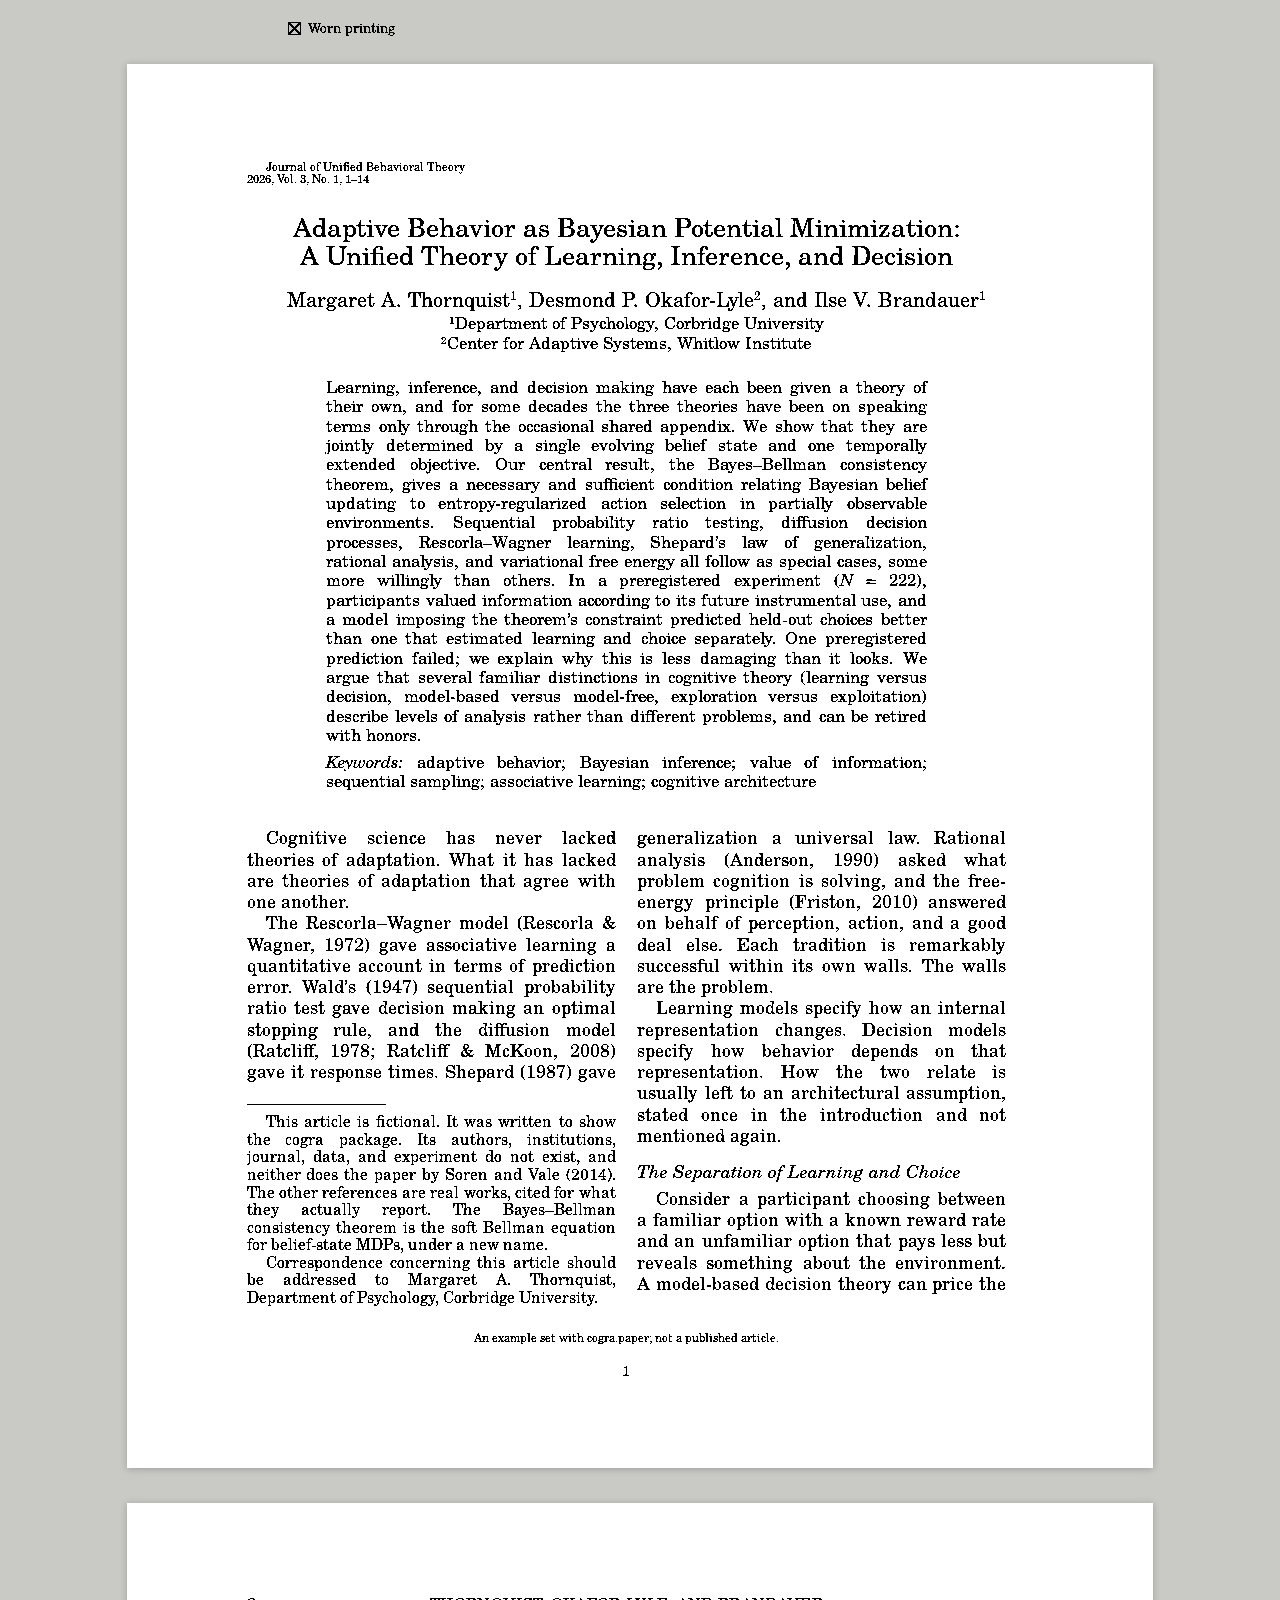
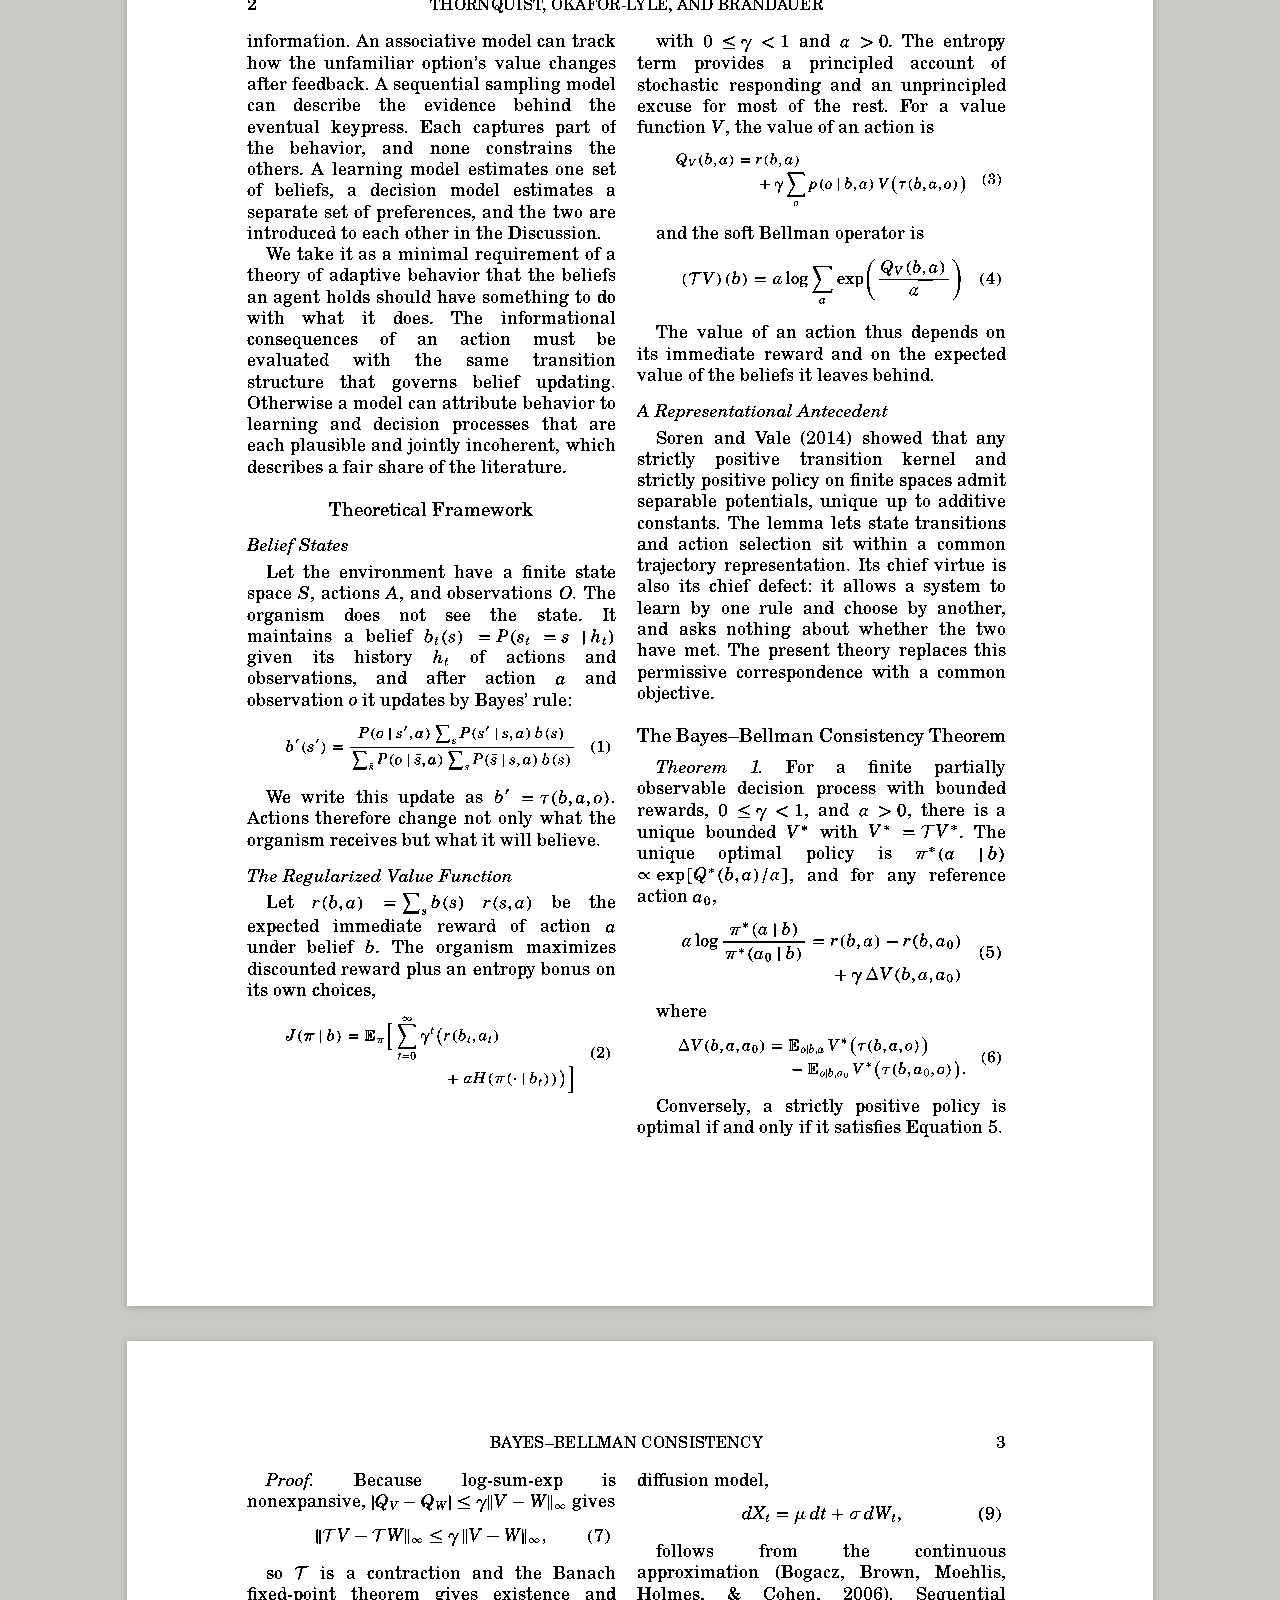
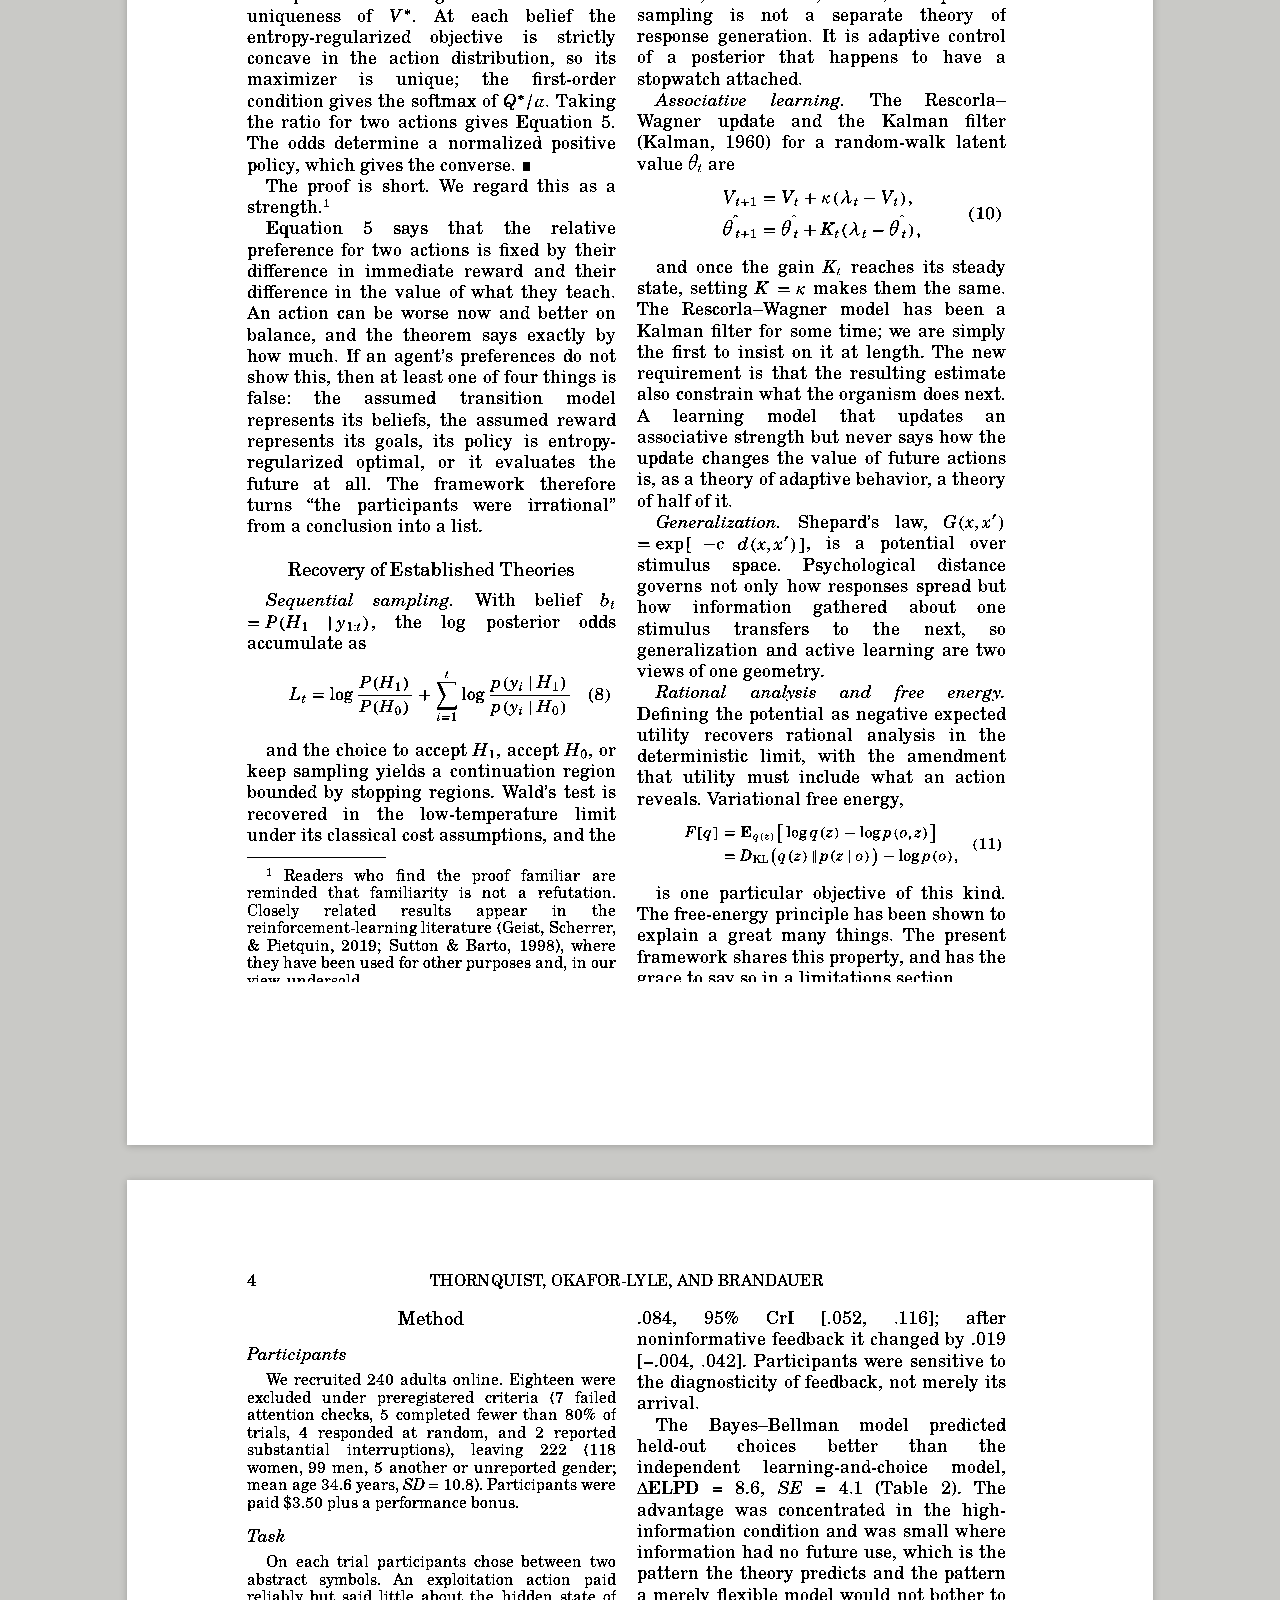
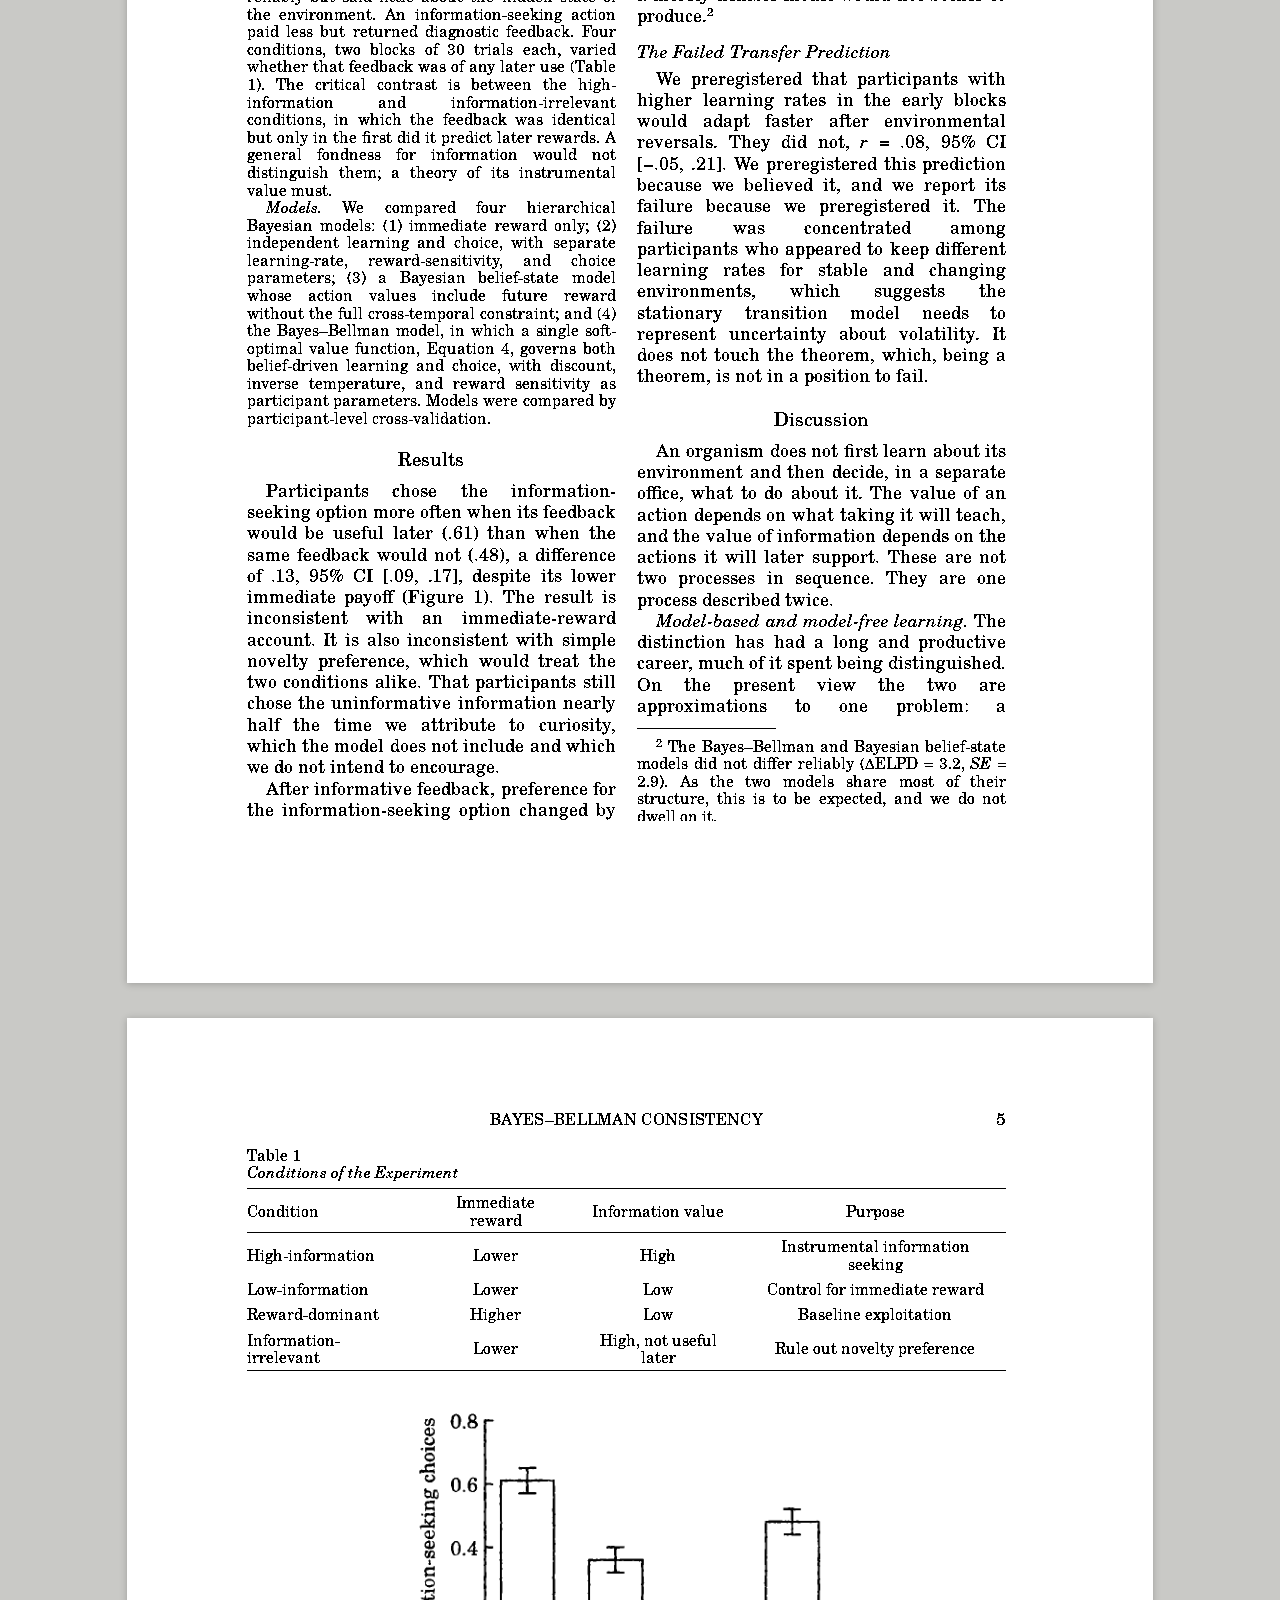
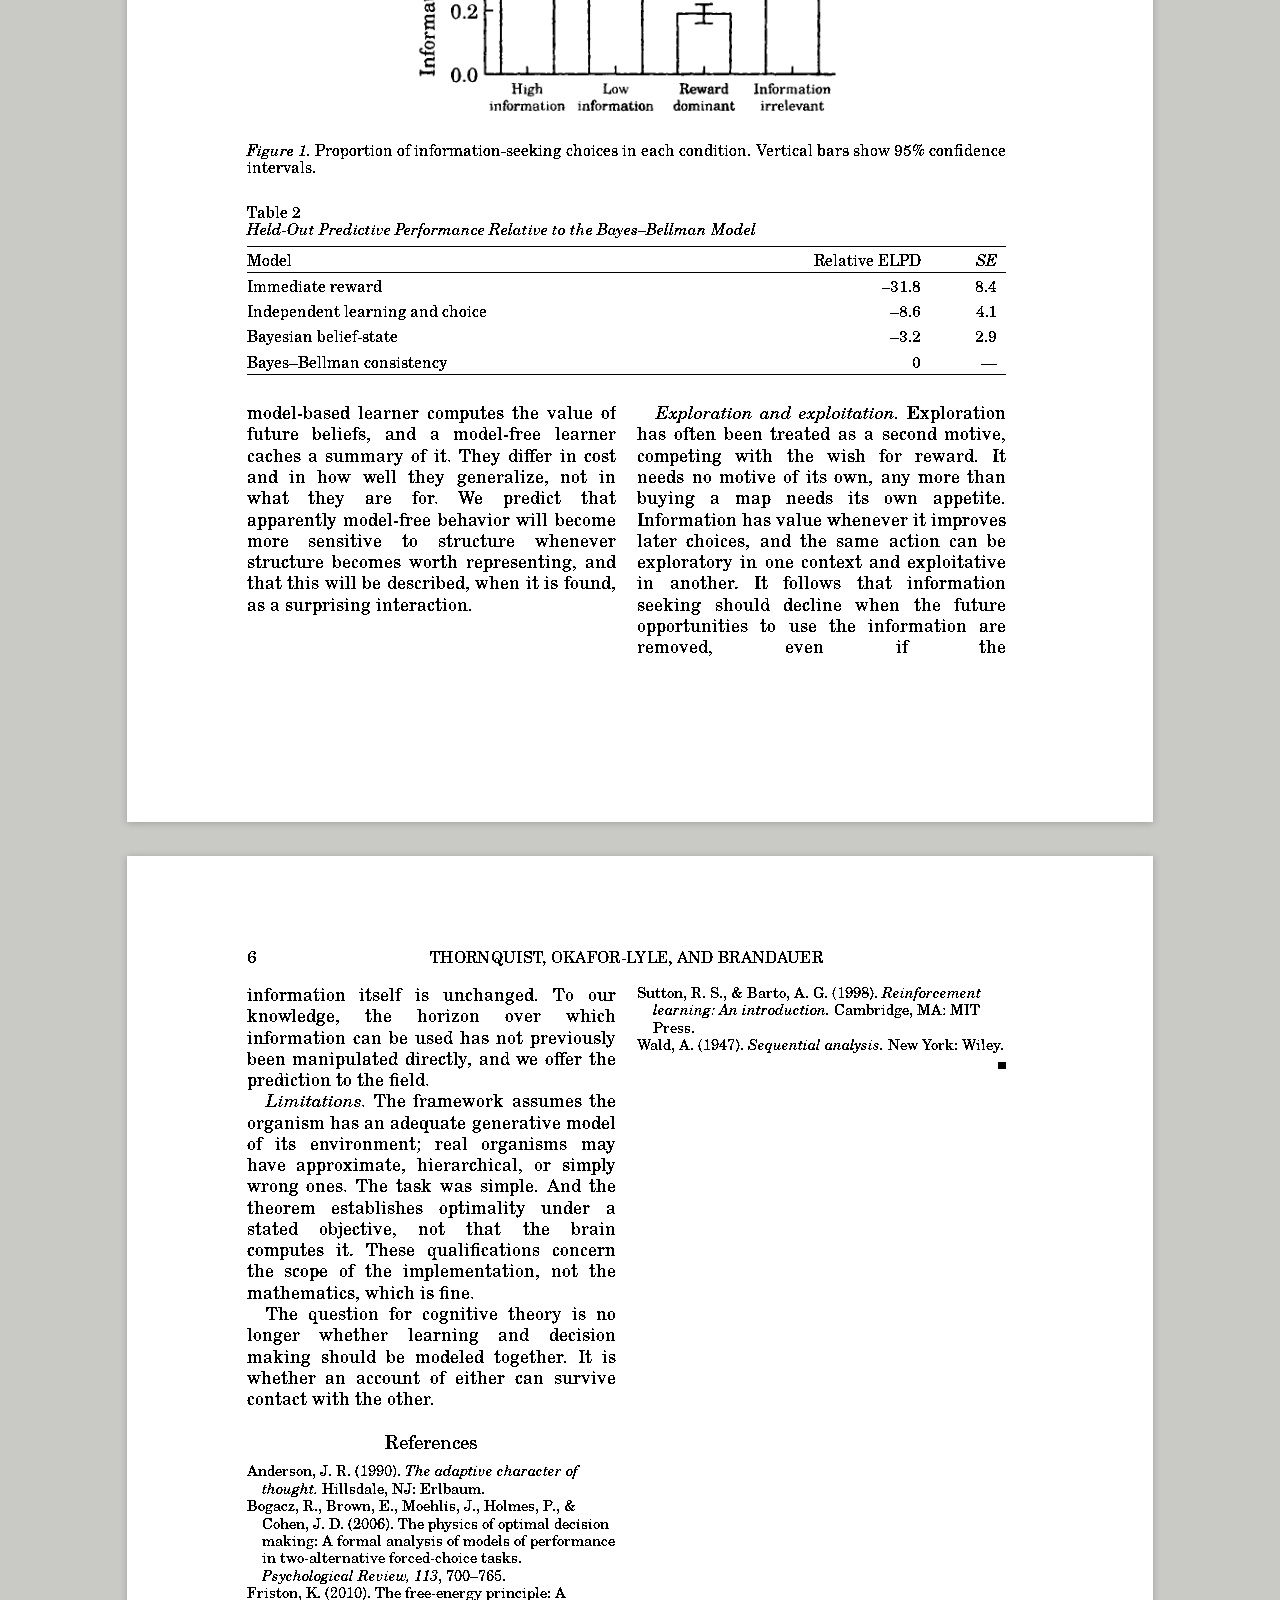
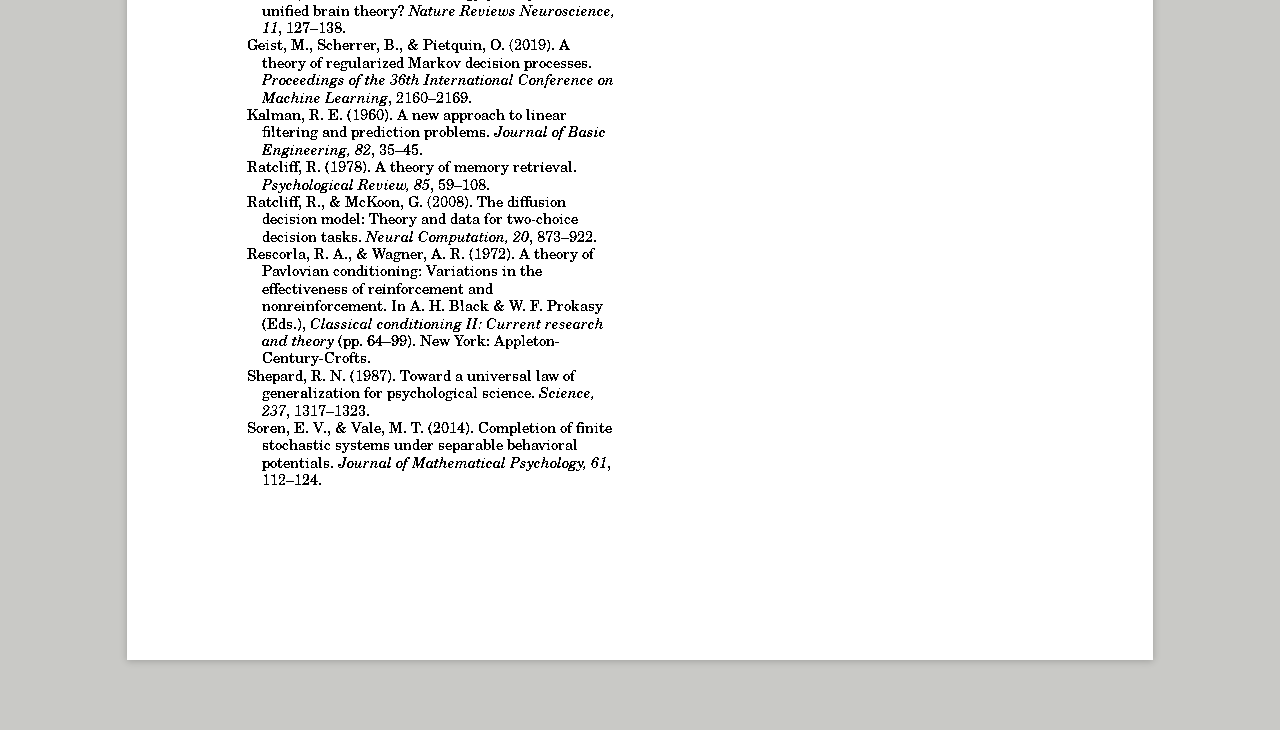
<file: examples/paper/bayes_bellman_site/index.html>
<!doctype html>
<html lang="en">
<head>
<meta charset="utf-8">
<meta name="viewport" content="width=device-width, initial-scale=1">
<title>Adaptive Behavior as Bayesian Potential Minimization: A Unified Theory of Learning, Inference, and Decision</title>
<link rel="stylesheet" href="apa1980.css">
<style>:root { } @page { size: 531pt 726pt; margin: 0; }</style>
<script>
window.MathJax = {
  loader: { load: ["input/tex", "output/svg"], paths: { "mathjax-schola": "./mathjax/mathjax-schola" } },
  tex: { inlineMath: [["\\(", "\\)"]], displayMath: [["\\[", "\\]"]], tags: "ams" },
  svg: { font: "mathjax-schola", fontCache: "none", displayOverflow: "scale" },
  startup: { typeset: false }
};
</script>
<script src="mathjax/startup.js"></script>
</head>
<body class="worn">
<svg width="0" height="0" style="position:absolute" aria-hidden="true" focusable="false">
  <filter id="cogra-letterpress" x="-1%" y="-1%" width="102%" height="102%" color-interpolation-filters="sRGB">
    <!-- 1. Wobble: edges are not machine-straight -->
    <feTurbulence type="fractalNoise" baseFrequency="0.9" numOctaves="2" seed="3" result="wobNoise"/>
    <feDisplacementMap id="mcWobble" in="SourceGraphic" in2="wobNoise" scale="1.3" xChannelSelector="R" yChannelSelector="G" result="wobbled"/>
    <!-- 2. Ink spread with a noisy threshold: fatter, ragged strokes -->
    <feGaussianBlur id="mcSpread" in="wobbled" stdDeviation="0.5" result="spread"/>
    <feTurbulence type="fractalNoise" baseFrequency="1.7" numOctaves="1" seed="8" result="edgeNoise"/>
    <feColorMatrix in="edgeNoise" type="matrix" values="0 0 0 0 0  0 0 0 0 0  0 0 0 0 0  1 0 0 0 0" result="edgeA"/>
    <feComposite id="mcRough" in="spread" in2="edgeA" operator="arithmetic" k1="0" k2="1" k3="-0.32" k4="0.12" result="noisy"/>
    <feComponentTransfer in="noisy" result="inked">
      <feFuncA type="linear" slope="5" intercept="-1.1"/>
    </feComponentTransfer>
    <!-- 3. Uneven, faded inking: broad patches plus fine mottle -->
    <feTurbulence type="fractalNoise" baseFrequency="0.011 0.02" numOctaves="2" seed="21" result="patch"/>
    <feTurbulence type="fractalNoise" baseFrequency="0.6" numOctaves="1" seed="5" result="mottle"/>
    <feComposite in="patch" in2="mottle" operator="arithmetic" k2="0.75" k3="0.35" result="dens"/>
    <feColorMatrix in="dens" type="matrix" values="0 0 0 0 0  0 0 0 0 0  0 0 0 0 0  1.6 0 0 0 -0.15" result="densA"/>
    <feComponentTransfer in="densA" result="density">
      <feFuncA id="mcFade" type="table" tableValues="0.45 0.75 0.92 1 1"/>
    </feComponentTransfer>
    <feComposite in="inked" in2="density" operator="in"/>
  </filter>
  <filter id="cogra-scan" x="-1%" y="-1%" width="102%" height="102%" color-interpolation-filters="sRGB">
    <!-- 1-bit scan: slight wobble, fill-in, letter-scale weight variation, hard threshold -->
    <feTurbulence type="fractalNoise" baseFrequency="0.9" numOctaves="2" seed="3" result="sWob"/>
    <feDisplacementMap id="mcScanWobble" in="SourceGraphic" in2="sWob" scale="0.8" xChannelSelector="R" yChannelSelector="G" result="sWobbled"/>
    <feGaussianBlur id="mcScanSpread" in="sWobbled" stdDeviation="0.45" result="sSpread"/>
    <feTurbulence type="fractalNoise" baseFrequency="0.09" numOctaves="1" seed="12" result="sWeight"/>
    <feColorMatrix in="sWeight" type="matrix" values="0 0 0 0 0  0 0 0 0 0  0 0 0 0 0  1 0 0 0 0" result="sWeightA"/>
    <feComposite id="mcScanWeight" in="sSpread" in2="sWeightA" operator="arithmetic" k2="1" k3="0.28" k4="-0.17" result="sShifted"/>
    <feComponentTransfer in="sShifted">
      <feFuncA type="discrete" tableValues="0 0 1 1 1 1"/>
    </feComponentTransfer>
  </filter>
</svg>

<div class="outside"><label><input type="checkbox" id="wornToggle" checked> Worn printing</label></div>
<div id="book" data-columns="2" data-start="1"
     data-rh-verso="Thornquist, Okafor-Lyle, and Brandauer" data-rh-recto="Bayes–Bellman consistency"></div>
<div id="source" lang="en">
<div class="front-src">
<p class="masthead">Journal of Unified Behavioral Theory<br>2026, Vol. 3, No. 1, 1–14</p>
<h1 class="title">Adaptive Behavior as Bayesian Potential Minimization: A Unified Theory of Learning, Inference, and Decision</h1>
<p class="authors">Margaret A. Thornquist<sup>1</sup>, Desmond P. Okafor-Lyle<sup>2</sup>, and Ilse V. Brandauer<sup>1</sup></p>
<p class="affil"><sup>1</sup>Department of Psychology, Corbridge University<br><sup>2</sup>Center for Adaptive Systems, Whitlow Institute</p>
<div class="abstract"><p>Learning, inference, and decision making have each been given a theory of
their own, and for some decades the three theories have been on speaking
terms only through the occasional shared appendix. We show that they are
jointly determined by a single evolving belief state and one temporally
extended objective. Our central result, the Bayes–Bellman consistency
theorem, gives a necessary and sufficient condition relating Bayesian
belief updating to entropy-regularized action selection in partially
observable environments. Sequential probability ratio testing, diffusion
decision processes, Rescorla–Wagner learning, Shepard&rsquo;s law of
generalization, rational analysis, and variational free energy all follow
as special cases, some more willingly than others. In a preregistered
experiment (<em>N</em> = 222), participants valued information according to its
future instrumental use, and a model imposing the theorem&rsquo;s constraint
predicted held-out choices better than one that estimated learning and
choice separately. One preregistered prediction failed; we explain why
this is less damaging than it looks. We argue that several familiar
distinctions in cognitive theory (learning versus decision, model-based
versus model-free, exploration versus exploitation) describe levels of
analysis rather than different problems, and can be retired with honors.</p><p class="kw"><i>Keywords:</i> adaptive behavior; Bayesian inference; value of information; sequential sampling; associative learning; cognitive architecture</p></div>
</div>
<div class="authornote-src"><p class="note">This article is fictional. It was written to show the cogra package. Its authors, institutions, journal, data, and experiment do not exist, and neither does the paper by Soren and Vale (2014). The other references are real works, cited for what they actually report. The Bayes–Bellman consistency theorem is the soft Bellman equation for belief-state MDPs, under a new name.</p><p class="note">Correspondence concerning this article should be addressed to Margaret A. Thornquist, Department of Psychology, Corbridge University.</p></div>
<div class="firstfoot-src">An example set with cogra.paper; not a published article.</div>
<div class="flowsrc">
<p>Cognitive science has never lacked theories of adaptation. What it has
lacked are theories of adaptation that agree with one another.</p>
<p>The Rescorla–Wagner model (Rescorla &amp; Wagner, 1972) gave associative
learning a quantitative account in terms of prediction error. Wald&rsquo;s (1947)
sequential probability ratio test gave decision making an optimal stopping
rule, and the diffusion model (Ratcliff, 1978; Ratcliff &amp; McKoon, 2008) gave
it response times. Shepard (1987) gave generalization a universal law.
Rational analysis (Anderson, 1990) asked what problem cognition is solving,
and the free-energy principle (Friston, 2010) answered on behalf of
perception, action, and a good deal else. Each tradition is remarkably
successful within its own walls. The walls are the problem.</p>
<p>Learning models specify how an internal representation changes. Decision
models specify how behavior depends on that representation. How the two
relate is usually left to an architectural assumption, stated once in the
introduction and not mentioned again.</p>
<h3 class="h2">The Separation of Learning and Choice</h3>
<p>Consider a participant choosing between a familiar option with a known
reward rate and an unfamiliar option that pays less but reveals something
about the environment. A model-based decision theory can price the
information. An associative model can track how the unfamiliar option&rsquo;s
value changes after feedback. A sequential sampling model can describe the
evidence behind the eventual keypress. Each captures part of the behavior,
and none constrains the others. A learning model estimates one set of
beliefs, a decision model estimates a separate set of preferences, and the
two are introduced to each other in the Discussion.</p>
<p>We take it as a minimal requirement of a theory of adaptive behavior that
the beliefs an agent holds should have something to do with what it does.
The informational consequences of an action must be evaluated with the
same transition structure that governs belief updating. Otherwise a model
can attribute behavior to learning and decision processes that are each
plausible and jointly incoherent, which describes a fair share of the
literature.</p>
<h2 class="h1">Theoretical Framework</h2>
<h3 class="h2">Belief States</h3>
<p>Let the environment have a finite state space \(S\), actions \(A\), and
observations \(O\). The organism does not see the state. It maintains a
belief \(b_t(s) = P(s_t = s \mid h_t)\) given its history \(h_t\) of actions
and observations, and after action \(a\) and observation \(o\) it updates by
Bayes&rsquo; rule:</p>
<p class="display nosplit">\[b'(s') = \frac{P(o \mid s', a) \sum_{s} P(s' \mid s, a)\, b(s)}{\sum_{\tilde s} P(o \mid \tilde s, a) \sum_{s} P(\tilde s \mid s, a)\, b(s)} \tag{1}\]</p>
<p>We write this update as \(b' = \tau(b, a, o)\). Actions therefore change not
only what the organism receives but what it will believe.</p>
<h3 class="h2">The Regularized Value Function</h3>
<p>Let \(r(b, a) = \sum_s b(s)\, r(s, a)\) be the expected immediate reward of
action \(a\) under belief \(b\). The organism maximizes discounted reward plus
an entropy bonus on its own choices,</p>
<p class="display nosplit">\[\begin{aligned} J(\pi \mid b) = \mathbb{E}_{\pi} \Big[ \sum_{t=0}^{\infty} \gamma^{t} \big( &amp; r(b_t, a_t) \\ &amp; + \alpha H(\pi(\cdot \mid b_t)) \big) \Big] \end{aligned} \tag{2}\]</p>
<p>with \(0 \le \gamma &lt; 1\) and \(\alpha &gt; 0\). The entropy term provides a
principled account of stochastic responding and an unprincipled excuse for
most of the rest. For a value function \(V\), the value of an action is</p>
<p class="display nosplit">\[\begin{aligned} Q_V(b, a) = {} &amp; r(b, a) \\ &amp; + \gamma \sum_{o} p(o \mid b, a)\, V\big(\tau(b, a, o)\big) \end{aligned} \tag{3}\]</p>
<p>and the soft Bellman operator is</p>
<p class="display nosplit">\[(\mathcal{T} V)(b) = \alpha \log \sum_{a} \exp\!\left( \frac{Q_V(b, a)}{\alpha} \right) \tag{4}\]</p>
<p>The value of an action thus depends on its immediate reward and on the
expected value of the beliefs it leaves behind.</p>
<h3 class="h2">A Representational Antecedent</h3>
<p>Soren and Vale (2014) showed that any strictly positive transition kernel
and strictly positive policy on finite spaces admit separable potentials,
unique up to additive constants. The lemma lets state transitions and
action selection sit within a common trajectory representation. Its chief
virtue is also its chief defect: it allows a system to learn by one rule
and choose by another, and asks nothing about whether the two have met.
The present theory replaces this permissive correspondence with a common
objective.</p>
<h2 class="h1">The Bayes–Bellman Consistency Theorem</h2>
<p><em>Theorem 1.</em> For a finite partially observable decision process with
bounded rewards, \(0 \le \gamma &lt; 1\), and \(\alpha &gt; 0\), there is a unique
bounded \(V^*\) with \(V^* = \mathcal{T} V^*\). The unique optimal policy is
\(\pi^*(a \mid b) \propto \exp[Q^*(b, a)/\alpha]\), and for any reference
action \(a_0\),</p>
<p class="display nosplit">\[\begin{aligned} \alpha \log \frac{\pi^*(a \mid b)}{\pi^*(a_0 \mid b)} = {} &amp; r(b, a) - r(b, a_0) \\ &amp; + \gamma\, \Delta V(b, a, a_0) \end{aligned} \tag{5}\]</p>
<p>where</p>
<p class="display nosplit">\[\begin{aligned} \Delta V(b, a, a_0) = {} &amp; \mathbb{E}_{o \mid b, a}\, V^*\big(\tau(b, a, o)\big) \\ &amp; - \mathbb{E}_{o \mid b, a_0}\, V^*\big(\tau(b, a_0, o)\big). \end{aligned} \tag{6}\]</p>
<p>Conversely, a strictly positive policy is optimal if and only if it
satisfies Equation 5.</p>
<p><em>Proof.</em> Because log-sum-exp is nonexpansive, \(|Q_V - Q_W| \le \gamma \lVert V - W \rVert_\infty\) gives</p>
<p class="display nosplit">\[\lVert \mathcal{T} V - \mathcal{T} W \rVert_\infty \le \gamma\, \lVert V - W \rVert_\infty , \tag{7}\]</p>
<p>so \(\mathcal{T}\) is a contraction and the Banach fixed-point theorem gives
existence and uniqueness of \(V^*\). At each belief the entropy-regularized
objective is strictly concave in the action distribution, so its maximizer
is unique; the first-order condition gives the softmax of \(Q^*/\alpha\).
Taking the ratio for two actions gives Equation 5. The odds determine a
normalized positive policy, which gives the converse. ∎</p>
<p>The proof is short. We regard this as a strength.<sup class="fn" data-n="1">1</sup></p>
<p>Equation 5 says that the relative preference for two actions is fixed by
their difference in immediate reward and their difference in the value of
what they teach. An action can be worse now and better on balance, and the
theorem says exactly by how much. If an agent&rsquo;s preferences do not show
this, then at least one of four things is false: the assumed transition
model represents its beliefs, the assumed reward represents its goals, its
policy is entropy-regularized optimal, or it evaluates the future at all.
The framework therefore turns &ldquo;the participants were irrational&rdquo; from a
conclusion into a list.</p>
<h2 class="h1">Recovery of Established Theories</h2>
<p><em>Sequential sampling.</em> With belief \(b_t = P(H_1 \mid y_{1:t})\), the log
posterior odds accumulate as</p>
<p class="display nosplit">\[L_t = \log \frac{P(H_1)}{P(H_0)} + \sum_{i=1}^{t} \log \frac{p(y_i \mid H_1)}{p(y_i \mid H_0)} \tag{8}\]</p>
<p>and the choice to accept \(H_1\), accept \(H_0\), or keep sampling yields a
continuation region bounded by stopping regions. Wald&rsquo;s test is recovered
in the low-temperature limit under its classical cost assumptions, and the
diffusion model,</p>
<p class="display nosplit">\[dX_t = \mu\, dt + \sigma\, dW_t , \tag{9}\]</p>
<p>follows from the continuous approximation (Bogacz, Brown, Moehlis, Holmes,
&amp; Cohen, 2006). Sequential sampling is not a separate theory of response
generation. It is adaptive control of a posterior that happens to have a
stopwatch attached.</p>
<p><em>Associative learning.</em> The Rescorla–Wagner update and the Kalman filter
(Kalman, 1960) for a random-walk latent value \(\theta_t\) are</p>
<p class="display nosplit">\[\begin{aligned} V_{t+1} &amp;= V_t + \kappa (\lambda_t - V_t), \\ \hat\theta_{t+1} &amp;= \hat\theta_t + K_t (\lambda_t - \hat\theta_t), \end{aligned} \tag{10}\]</p>
<p>and once the gain \(K_t\) reaches its steady state, setting \(K = \kappa\)
makes them the same. The Rescorla–Wagner model has been a Kalman filter for
some time; we are simply the first to insist on it at length. The new
requirement is that the resulting estimate also constrain what the
organism does next. A learning model that updates an associative strength
but never says how the update changes the value of future actions is, as a
theory of adaptive behavior, a theory of half of it.</p>
<p><em>Generalization.</em> Shepard&rsquo;s law, \(G(x, x') = \exp[-c\, d(x, x')]\), is a
potential over stimulus space. Psychological distance governs not only
how responses spread but how information gathered about one stimulus
transfers to the next, so generalization and active learning are two views
of one geometry.</p>
<p><em>Rational analysis and free energy.</em> Defining the potential as negative
expected utility recovers rational analysis in the deterministic limit,
with the amendment that utility must include what an action reveals.
Variational free energy,</p>
<p class="display nosplit">\[\begin{aligned} F[q] &amp;= \mathbb{E}_{q(z)}\big[\log q(z) - \log p(o, z)\big] \\ &amp;= D_{\mathrm{KL}}\big(q(z) \,\Vert\, p(z \mid o)\big) - \log p(o), \end{aligned} \tag{11}\]</p>
<p>is one particular objective of this kind. The free-energy principle has
been shown to explain a great many things. The present framework shares
this property, and has the grace to say so in a limitations section.</p>
<h2 class="h1">Method</h2>
<h3 class="h2">Participants</h3>
<p class="small">We recruited 240 adults online. Eighteen were excluded under preregistered
criteria (7 failed attention checks, 5 completed fewer than 80% of trials,
4 responded at random, and 2 reported substantial interruptions), leaving
222 (118 women, 99 men, 5 another or unreported gender; mean age 34.6
years, <em>SD</em> = 10.8). Participants were paid $3.50 plus a performance bonus.</p>
<h3 class="h2">Task</h3>
<p class="small">On each trial participants chose between two abstract symbols. An
exploitation action paid reliably but said little about the hidden state
of the environment. An information-seeking action paid less but returned
diagnostic feedback. Four conditions, two blocks of 30 trials each, varied
whether that feedback was of any later use (Table 1). The critical
contrast is between the high-information and information-irrelevant
conditions, in which the feedback was identical but only in the first did
it predict later rewards. A general fondness for information would not
distinguish them; a theory of its instrumental value must.</p>
<figure class="table" data-fig="t1"><figcaption><span class="lab">Table 1</span> <span class="tt">Conditions of the Experiment</span></figcaption><table>
<thead>
<tr>
<th>Condition</th>
<th>Immediate reward</th>
<th>Information value</th>
<th>Purpose</th>
</tr>
</thead>
<tbody>
<tr>
<td>High-information</td>
<td>Lower</td>
<td>High</td>
<td>Instrumental information seeking</td>
</tr>
<tr>
<td>Low-information</td>
<td>Lower</td>
<td>Low</td>
<td>Control for immediate reward</td>
</tr>
<tr>
<td>Reward-dominant</td>
<td>Higher</td>
<td>Low</td>
<td>Baseline exploitation</td>
</tr>
<tr>
<td>Information-irrelevant</td>
<td>Lower</td>
<td>High, not useful later</td>
<td>Rule out novelty preference</td>
</tr>
</tbody>
</table></figure>
<p class="small"><span class="runin">Models.</span> We compared four hierarchical Bayesian models: (1) immediate reward only;
(2) independent learning and choice, with separate learning-rate,
reward-sensitivity, and choice parameters; (3) a Bayesian belief-state
model whose action values include future reward without the full
cross-temporal constraint; and (4) the Bayes–Bellman model, in which a
single soft-optimal value function, Equation 4, governs both belief-driven
learning and choice, with discount, inverse temperature, and reward
sensitivity as participant parameters. Models were compared by
participant-level cross-validation.</p>
<h2 class="h1">Results</h2>
<p>Participants chose the information-seeking option more often when its
feedback would be useful later (.61) than when the same feedback would not
(.48), a difference of .13, 95% CI [.09, .17], despite its lower immediate
payoff (Figure 1). The result is inconsistent with an immediate-reward
account. It is also inconsistent with simple novelty preference, which
would treat the two conditions alike. That participants still chose the
uninformative information nearly half the time we attribute to curiosity,
which the model does not include and which we do not intend to encourage.</p>
<figure data-fig="1"><img class="fig-clean" src="figures/infoseek.png" style="width:230.4pt" alt="Figure 1"><img class="fig-scan" src="figures/infoseek-scan.png" style="width:230.4pt" alt="Figure 1"><figcaption><span class="lab">Figure 1.</span> Proportion of information-seeking choices in each condition. Vertical bars show 95% confidence intervals.</figcaption></figure>
<p>After informative feedback, preference for the information-seeking option
changed by .084, 95% CrI [.052, .116]; after noninformative feedback it
changed by .019 [−.004, .042]. Participants were sensitive to the
diagnosticity of feedback, not merely its arrival.</p>
<figure class="table" data-fig="t2"><figcaption><span class="lab">Table 2</span> <span class="tt">Held-Out Predictive Performance Relative to the Bayes–Bellman Model</span></figcaption><table>
<thead>
<tr>
<th>Model</th>
<th style="text-align: right;">Relative ELPD</th>
<th style="text-align: right;"><em>SE</em></th>
</tr>
</thead>
<tbody>
<tr>
<td>Immediate reward</td>
<td style="text-align: right;">−31.8</td>
<td style="text-align: right;">8.4</td>
</tr>
<tr>
<td>Independent learning and choice</td>
<td style="text-align: right;">−8.6</td>
<td style="text-align: right;">4.1</td>
</tr>
<tr>
<td>Bayesian belief-state</td>
<td style="text-align: right;">−3.2</td>
<td style="text-align: right;">2.9</td>
</tr>
<tr>
<td>Bayes–Bellman consistency</td>
<td style="text-align: right;">0</td>
<td style="text-align: right;">—</td>
</tr>
</tbody>
</table></figure>
<p>The Bayes–Bellman model predicted held-out choices better than the
independent learning-and-choice model, ΔELPD = 8.6, <em>SE</em> = 4.1 (Table 2).
The advantage was concentrated in the high-information condition and was
small where information had no future use, which is the pattern the
theory predicts and the pattern a merely flexible model would not bother
to produce.<sup class="fn" data-n="2">2</sup></p>
<h3 class="h2">The Failed Transfer Prediction</h3>
<p>We preregistered that participants with higher learning rates in the early
blocks would adapt faster after environmental reversals. They did not,
<em>r</em> = .08, 95% CI [−.05, .21]. We preregistered this prediction because we
believed it, and we report its failure because we preregistered it. The
failure was concentrated among participants who appeared to keep different
learning rates for stable and changing environments, which suggests the
stationary transition model needs to represent uncertainty about
volatility. It does not touch the theorem, which, being a theorem, is not
in a position to fail.</p>
<h2 class="h1">Discussion</h2>
<p>An organism does not first learn about its environment and then decide,
in a separate office, what to do about it. The value of an action depends
on what taking it will teach, and the value of information depends on the
actions it will later support. These are not two processes in sequence.
They are one process described twice.</p>
<p><em>Model-based and model-free learning.</em> The distinction has had a long and
productive career, much of it spent being distinguished. On the present
view the two are approximations to one problem: a model-based learner
computes the value of future beliefs, and a model-free learner caches a
summary of it. They differ in cost and in how well they generalize, not in
what they are for. We predict that apparently model-free behavior will
become more sensitive to structure whenever structure becomes worth
representing, and that this will be described, when it is found, as a
surprising interaction.</p>
<p><em>Exploration and exploitation.</em> Exploration has often been treated as a
second motive, competing with the wish for reward. It needs no motive of
its own, any more than buying a map needs its own appetite. Information
has value whenever it improves later choices, and the same action can be
exploratory in one context and exploitative in another. It follows that
information seeking should decline when the future opportunities to use
the information are removed, even if the information itself is unchanged.
To our knowledge, the horizon over which information can be used has not
previously been manipulated directly, and we offer the prediction to the
field.</p>
<p><em>Limitations.</em> The framework assumes the organism has an adequate
generative model of its environment; real organisms may have approximate,
hierarchical, or simply wrong ones. The task was simple. And the theorem
establishes optimality under a stated objective, not that the brain
computes it. These qualifications concern the scope of the implementation,
not the mathematics, which is fine.</p>
<p>The question for cognitive theory is no longer whether learning and
decision making should be modeled together. It is whether an account of
either can survive contact with the other.</p>
<h2 class="h1 refs-head">References</h2>
<p class="ref">Anderson, J. R. (1990). <em>The adaptive character of thought.</em> Hillsdale, NJ: Erlbaum.</p>
<p class="ref">Bogacz, R., Brown, E., Moehlis, J., Holmes, P., &amp; Cohen, J. D. (2006). The physics of optimal decision making: A formal analysis of models of performance in two-alternative forced-choice tasks. <em>Psychological Review, 113</em>, 700–765.</p>
<p class="ref">Friston, K. (2010). The free-energy principle: A unified brain theory? <em>Nature Reviews Neuroscience, 11</em>, 127–138.</p>
<p class="ref">Geist, M., Scherrer, B., &amp; Pietquin, O. (2019). A theory of regularized Markov decision processes. <em>Proceedings of the 36th International Conference on Machine Learning</em>, 2160–2169.</p>
<p class="ref">Kalman, R. E. (1960). A new approach to linear filtering and prediction problems. <em>Journal of Basic Engineering, 82</em>, 35–45.</p>
<p class="ref">Ratcliff, R. (1978). A theory of memory retrieval. <em>Psychological Review, 85</em>, 59–108.</p>
<p class="ref">Ratcliff, R., &amp; McKoon, G. (2008). The diffusion decision model: Theory and data for two-choice decision tasks. <em>Neural Computation, 20</em>, 873–922.</p>
<p class="ref">Rescorla, R. A., &amp; Wagner, A. R. (1972). A theory of Pavlovian conditioning: Variations in the effectiveness of reinforcement and nonreinforcement. In A. H. Black &amp; W. F. Prokasy (Eds.), <em>Classical conditioning II: Current research and theory</em> (pp. 64–99). New York: Appleton-Century-Crofts.</p>
<p class="ref">Shepard, R. N. (1987). Toward a universal law of generalization for psychological science. <em>Science, 237</em>, 1317–1323.</p>
<p class="ref">Soren, E. V., &amp; Vale, M. T. (2014). Completion of finite stochastic systems under separable behavioral potentials. <em>Journal of Mathematical Psychology, 61</em>, 112–124.</p>
<p class="ref">Sutton, R. S., &amp; Barto, A. G. (1998). <em>Reinforcement learning: An introduction.</em> Cambridge, MA: MIT Press.</p>
<p class="ref">Wald, A. (1947). <em>Sequential analysis.</em> New York: Wiley.</p>
<p class="endmark">&#9632;</p>
</div>
<div class="notes-src"><p class="note" data-n="1"><span class="n">1</span> Readers who find the proof familiar are reminded that familiarity is not a refutation. Closely related results appear in the reinforcement-learning literature (Geist, Scherrer, &amp; Pietquin, 2019; Sutton &amp; Barto, 1998), where they have been used for other purposes and, in our view, undersold.</p><p class="note" data-n="2"><span class="n">2</span> The Bayes–Bellman and Bayesian belief-state models did not differ reliably (ΔELPD = 3.2, <em>SE</em> = 2.9). As the two models share most of their structure, this is to be expected, and we do not dwell on it.</p></div>
</div>
<script src="paginate.js"></script>
<script>document.getElementById('wornToggle').addEventListener('change',function(e){document.body.classList.toggle('worn',e.target.checked);});</script>
</body>
</html>
</file>
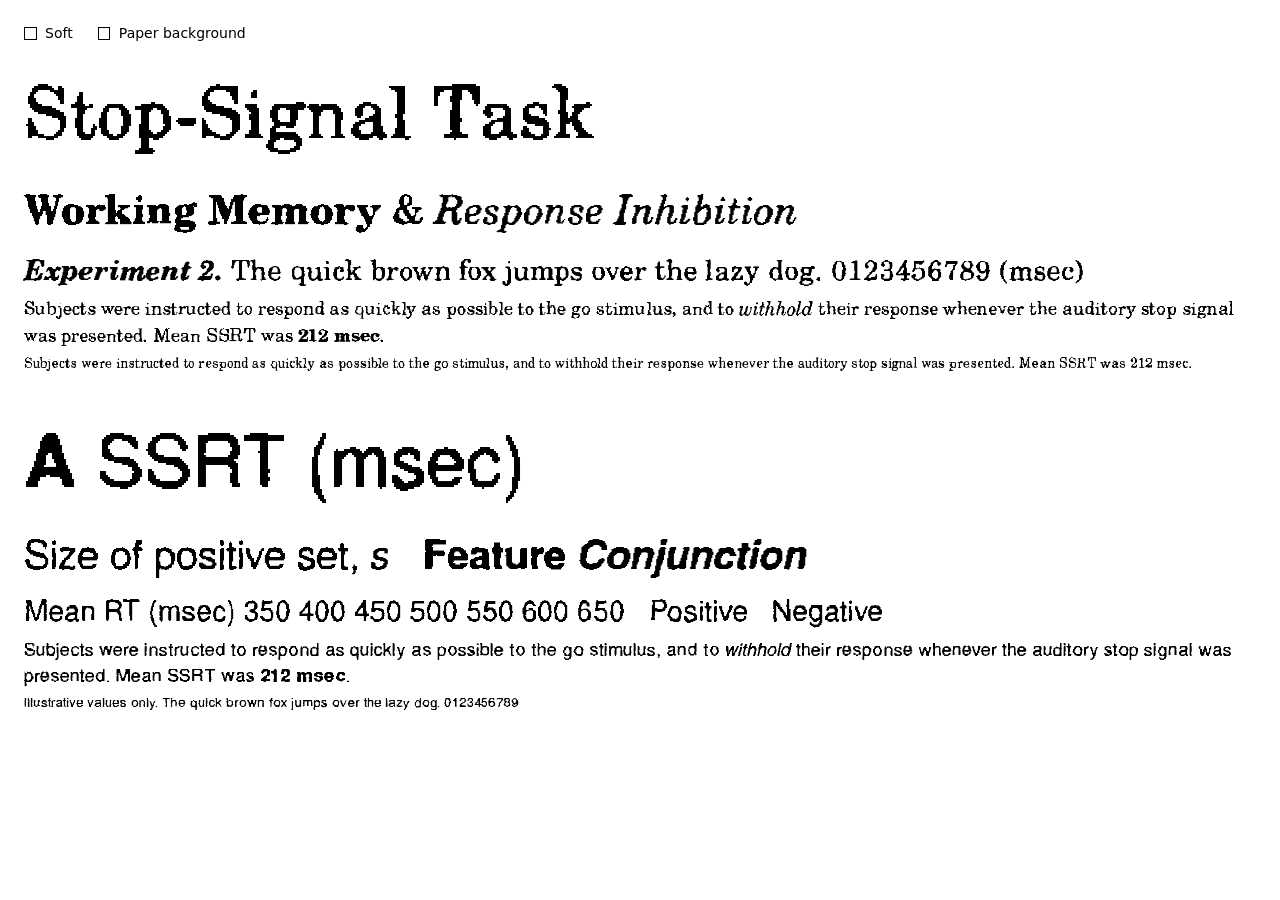
<file: extras/scanfont/specimen.html>
<!doctype html><meta charset="utf-8"><title>Scan font specimen</title>
<style>
@font-face{font-family:"Schola Scan";src:url("fonts/ScholaScan-Regular.ttf");font-weight:400;font-style:normal}
@font-face{font-family:"Schola Scan";src:url("fonts/ScholaScan-Italic.ttf");font-weight:400;font-style:italic}
@font-face{font-family:"Schola Scan";src:url("fonts/ScholaScan-Bold.ttf");font-weight:700;font-style:normal}
@font-face{font-family:"Schola Scan";src:url("fonts/ScholaScan-BoldItalic.ttf");font-weight:700;font-style:italic}
@font-face{font-family:"Heros Scan";src:url("fonts/HerosScan-Regular.ttf");font-weight:400;font-style:normal}
@font-face{font-family:"Heros Scan";src:url("fonts/HerosScan-Italic.ttf");font-weight:400;font-style:italic}
@font-face{font-family:"Heros Scan";src:url("fonts/HerosScan-Bold.ttf");font-weight:700;font-style:normal}
@font-face{font-family:"Heros Scan";src:url("fonts/HerosScan-BoldItalic.ttf");font-weight:700;font-style:italic}
@font-face{font-family:"Schola Scan Soft";src:url("fonts/ScholaScanSoft-Regular.ttf");font-weight:400;font-style:normal}
@font-face{font-family:"Schola Scan Soft";src:url("fonts/ScholaScanSoft-Italic.ttf");font-weight:400;font-style:italic}
@font-face{font-family:"Schola Scan Soft";src:url("fonts/ScholaScanSoft-Bold.ttf");font-weight:700;font-style:normal}
@font-face{font-family:"Schola Scan Soft";src:url("fonts/ScholaScanSoft-BoldItalic.ttf");font-weight:700;font-style:italic}
@font-face{font-family:"Heros Scan Soft";src:url("fonts/HerosScanSoft-Regular.ttf");font-weight:400;font-style:normal}
@font-face{font-family:"Heros Scan Soft";src:url("fonts/HerosScanSoft-Italic.ttf");font-weight:400;font-style:italic}
@font-face{font-family:"Heros Scan Soft";src:url("fonts/HerosScanSoft-Bold.ttf");font-weight:700;font-style:normal}
@font-face{font-family:"Heros Scan Soft";src:url("fonts/HerosScanSoft-BoldItalic.ttf");font-weight:700;font-style:italic}
body{background:#fff;color:#000;margin:24px}
body.paper{background:#EFE8D6;color:#1C1A17}
input[type=checkbox]{appearance:none;-webkit-appearance:none;margin:0 .3em 0 0;width:.95em;height:.95em;vertical-align:-.12em;border:1.5px solid currentColor;background:transparent;cursor:pointer}
input[type=checkbox]:checked{background:linear-gradient(45deg,transparent 41%,currentColor 41% 59%,transparent 59%),linear-gradient(-45deg,transparent 41%,currentColor 41% 59%,transparent 59%)}
input[type=checkbox]:focus-visible{outline:2px solid currentColor;outline-offset:2px}
label{font:14px system-ui;margin-right:1.5em}
p{margin:.2em 0}
section{margin-bottom:2em}
.serif{font-family:"Schola Scan"} .sans{font-family:"Heros Scan"}
.soft .serif{font-family:"Schola Scan Soft"} .soft .sans{font-family:"Heros Scan Soft"}
</style>
<p><label><input type="checkbox" onchange="document.body.classList.toggle('soft', this.checked)"> Soft</label>
<label><input type="checkbox" onchange="document.body.classList.toggle('paper', this.checked)"> Paper background</label></p>
<section class="serif">
<p style="font-size:72px">Stop-Signal Task</p>
<p style="font-size:40px"><b>Working Memory</b> &amp; <i>Response Inhibition</i></p>
<p style="font-size:28px"><b><i>Experiment 2.</i></b> The quick brown fox jumps over the lazy dog. 0123456789 (msec)</p>
<p style="font-size:18px">Subjects were instructed to respond as quickly as possible to the go stimulus, and to <i>withhold</i> their response whenever the auditory stop signal was presented. Mean SSRT was <b>212 msec</b>.</p>
<p style="font-size:13px">Subjects were instructed to respond as quickly as possible to the go stimulus, and to withhold their response whenever the auditory stop signal was presented. Mean SSRT was 212 msec.</p>
</section>
<section class="sans">
<p style="font-size:72px"><b>A</b> SSRT (msec)</p>
<p style="font-size:40px">Size of positive set, <i>s</i> &nbsp; <b>Feature</b> <b><i>Conjunction</i></b></p>
<p style="font-size:28px">Mean RT (msec) 350 400 450 500 550 600 650 &nbsp; Positive &nbsp; Negative</p>
<p style="font-size:18px">Subjects were instructed to respond as quickly as possible to the go stimulus, and to <i>withhold</i> their response whenever the auditory stop signal was presented. Mean SSRT was <b>212 msec</b>.</p>
<p style="font-size:13px">Illustrative values only. The quick brown fox jumps over the lazy dog. 0123456789</p>
</section>
</file>
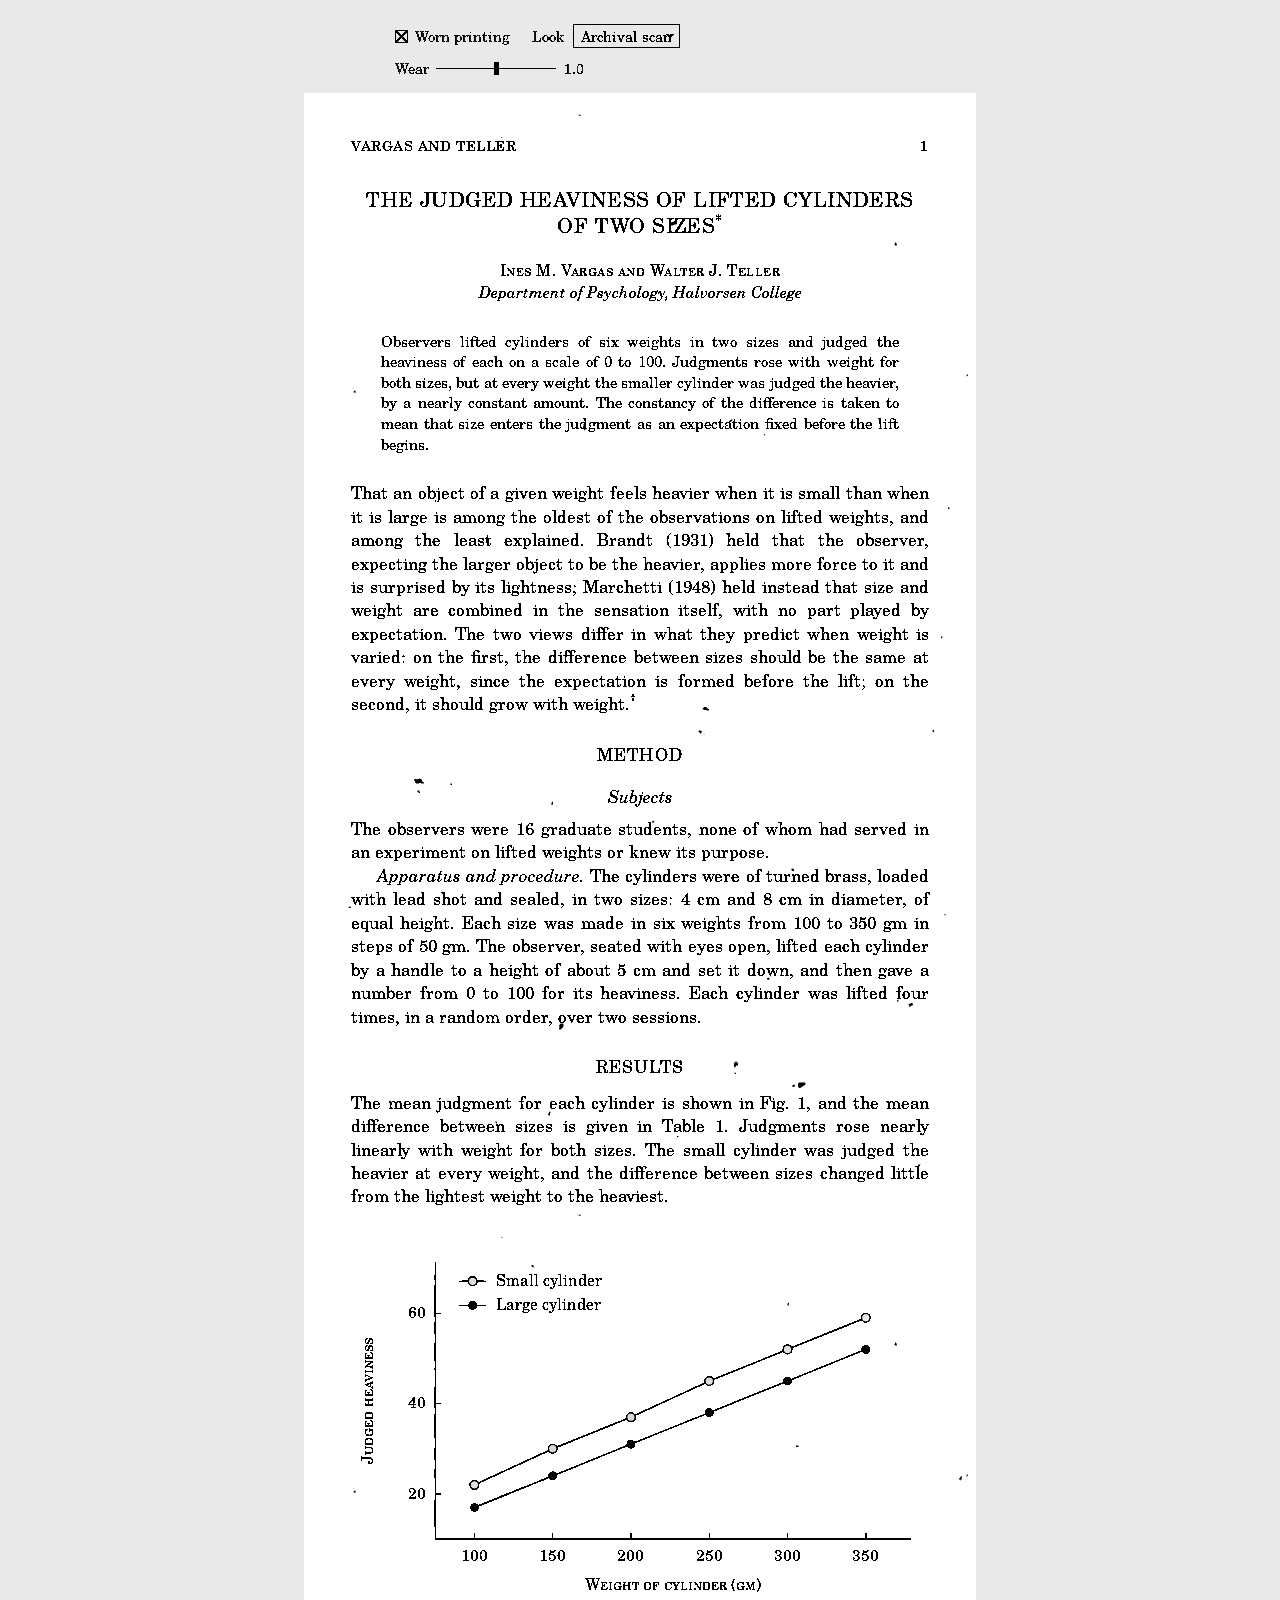
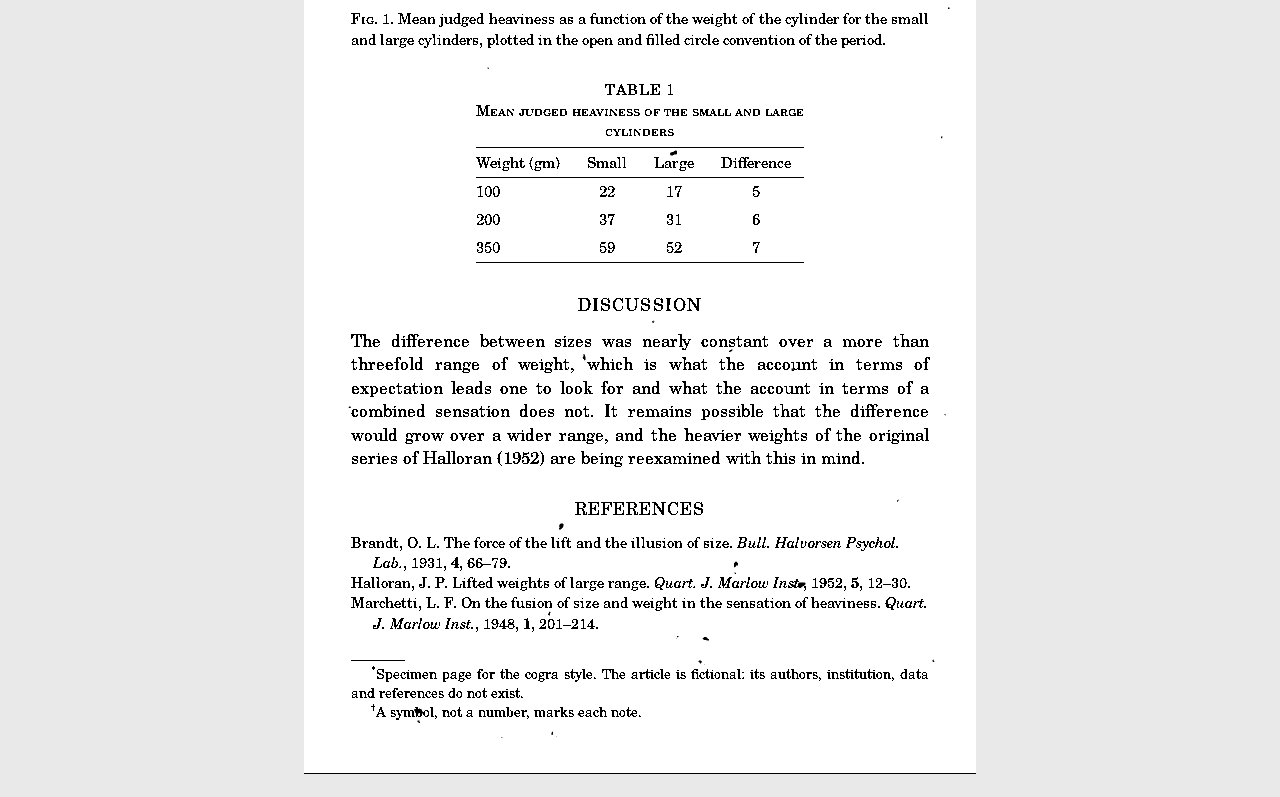
<file: extras/web/cogra-specimen.html>
<!DOCTYPE html>
<html lang="en"><head><meta charset="utf-8">
<meta name="viewport" content="width=device-width, initial-scale=1, viewport-fit=cover">
<title>Cognitive Revolution Aesthetic specimen</title>
<style>
/* cogra.css
   Approximates a 1950s-1960s American experimental psychology journal
   page. Aesthetic approximation only; not a reconstruction of any
   journal's house specification.
   Body face: TeX Gyre Schola (free Century Schoolbook clone, GUST
   Font License). Put the fonts/ folder beside this file, or the stack
   falls back to installed Century Schoolbook, then Georgia. */

@font-face { font-family: "TeX Gyre Schola"; src: local("TeX Gyre Schola"), url("[data-uri]") format("woff2"); font-weight: 400; font-style: normal; font-display: swap; }
@font-face { font-family: "TeX Gyre Schola"; src: local("TeX Gyre Schola Italic"), url("[data-uri]") format("woff2"); font-weight: 400; font-style: italic; font-display: swap; }
@font-face { font-family: "TeX Gyre Schola"; src: local("TeX Gyre Schola Bold"), url("[data-uri]") format("woff2"); font-weight: 700; font-style: normal; font-display: swap; }
@font-face { font-family: "TeX Gyre Schola"; src: local("TeX Gyre Schola Bold Italic"), url("[data-uri]") format("woff2"); font-weight: 700; font-style: italic; font-display: swap; }

:root {
  --cogra-paper: #FFFFFF;      /* white: tinted "paper" only looks like a tinted screen */
  --cogra-ink: #141414;        /* black ink */
  --cogra-ink-soft: #4A4A4A;   /* secondary text, captions */
  --cogra-rule: #222222;
  --cogra-desk: #E9E9E9;       /* surround behind the page */
  --cogra-face: "TeX Gyre Schola", "Century Schoolbook", "New Century Schoolbook", Georgia, serif;
  --cogra-size: 1.0625rem;
  --cogra-lead: 1.38;
  --cogra-measure: 34em;
  color-scheme: light;
}
/* Dark mode: a microfilm-reader negative, which is how many readers
   actually met these papers in libraries. */
@media (prefers-color-scheme: dark) {
  :root:not([data-theme="light"]) {
    --cogra-paper: #161616; --cogra-ink: #E8E8E8; --cogra-ink-soft: #B0B0B0;
    --cogra-rule: #CFCFCF; --cogra-desk: #0C0C0C; color-scheme: dark;
  }
}
:root[data-theme="dark"] {
  --cogra-paper: #161616; --cogra-ink: #E8E8E8; --cogra-ink-soft: #B0B0B0;
  --cogra-rule: #CFCFCF; --cogra-desk: #0C0C0C; color-scheme: dark;
}

.cogra-page {
  background: var(--cogra-paper);
  color: var(--cogra-ink);
  font-family: var(--cogra-face);
  font-size: var(--cogra-size);
  line-height: var(--cogra-lead);
  font-variant-numeric: lining-nums;
  max-width: var(--cogra-measure);
  margin: 0 auto;
  padding: 2.5em 2.75em 3em;
  text-align: justify;
  hyphens: auto;
  -webkit-hyphens: auto;
  font-kerning: normal;
}
.cogra-page p { margin: 0; text-indent: 1.5em; }
.cogra-page p.cogra-noindent,
.cogra-page h2 + p, .cogra-page h3 + p, .cogra-summary + p { text-indent: 0; }

/* Running head */
.cogra-runhead {
  display: flex; justify-content: space-between;
  font-size: 0.82em; letter-spacing: 0.04em; text-transform: uppercase;
  margin-bottom: 2.2em;
}

/* Title block */
.cogra-page h1 {
  font-size: 1.2em; font-weight: 400; text-transform: uppercase;
  letter-spacing: 0.02em; text-align: center; line-height: 1.3;
  margin: 0 0 1em; hyphens: none;
}
.cogra-author { text-align: center; font-variant: small-caps; font-size: 0.92em; letter-spacing: 0.03em; }
.cogra-affil  { text-align: center; font-style: italic; font-size: 0.92em; margin-bottom: 1.8em; }
.cogra-page .cogra-author, .cogra-page .cogra-affil { text-indent: 0; }
.cogra-page .cogra-affil { margin-bottom: 1.8em; }

.cogra-summary { font-size: 0.88em; margin: 0 2em 1.8em; }
.cogra-summary p { text-indent: 0; }

/* Headings: centered caps, centered italic, italic run-in */
.cogra-page h2 {
  font-size: 1em; font-weight: 400; text-transform: uppercase;
  letter-spacing: 0.06em; text-align: center; margin: 1.6em 0 0.7em;
}
.cogra-page h3 {
  font-size: 1em; font-weight: 400; font-style: italic;
  text-align: center; margin: 1.1em 0 0.5em;
}
.cogra-runin { font-style: italic; }

/* Footnote markers and notes */
.cogra-page sup { font-size: 0.7em; line-height: 0; }
.cogra-notes { font-size: 0.8em; margin-top: 2em; padding-top: 0.4em; position: relative; }
.cogra-notes::before { content: ""; position: absolute; top: 0; left: 0; width: 4em; border-top: 0.5px solid var(--cogra-rule); }
.cogra-notes p { text-indent: 1.5em; }

/* Figures */
.cogra-page figure { margin: 1.8em 0; }
.cogra-page figure svg { display: block; width: 100%; max-width: 100%; height: auto; }
.cogra-page figcaption { font-size: 0.86em; margin-top: 0.6em; text-align: justify; }
.cogra-label { font-variant: small-caps; }

/* Tables: horizontal rules only */
.cogra-tablewrap { overflow-x: auto; margin: 1.8em 0; }
.cogra-page table { border-collapse: collapse; margin: 0 auto; font-size: 0.88em; }
.cogra-page caption { caption-side: top; font-variant: small-caps; margin-bottom: 0.5em; line-height: 1.35; }
.cogra-page caption .cogra-tabno { display: block; font-variant: normal; text-transform: uppercase; letter-spacing: 0.05em; }
.cogra-page thead tr { border-top: 0.75px solid var(--cogra-rule); border-bottom: 0.5px solid var(--cogra-rule); }
.cogra-page tbody tr:last-child { border-bottom: 0.75px solid var(--cogra-rule); }
.cogra-page th { font-weight: 400; }
.cogra-page th, .cogra-page td { padding: 0.25em 0.9em; text-align: center; }
.cogra-page th:first-child, .cogra-page td:first-child { text-align: left; padding-left: 0; }

/* References: small, hanging indent */
.cogra-refs { font-size: 0.86em; text-align: left; }
.cogra-refs p { text-indent: -1.5em; padding-left: 1.5em; margin: 0; }

.cogra-folio { text-align: center; font-size: 0.82em; margin-top: 2em; }

@media (max-width: 34rem) {
  .cogra-page { padding: 1.6em 1.25em 2em; font-size: 1rem; }
  .cogra-summary { margin: 0 0.75em 1.6em; }
}

:root { box-sizing: border-box; padding-top: env(safe-area-inset-top, 0px); padding-bottom: env(safe-area-inset-bottom, 0px); }
html { scroll-padding-top: env(safe-area-inset-top, 0px); background: var(--cogra-desk); }
body { margin: 0; background: var(--cogra-desk); padding: 1.5rem 0.75rem; }
.cogra-page { box-shadow: 0 1px 0 var(--cogra-rule); }
.cogra-page figure { color: var(--cogra-ink); }

/* Selected text in ink, not the system's highlight colour */
:is(.cogra-page, .cogra-controls) ::selection { background: var(--cogra-ink); color: var(--cogra-paper); }

/* ---------- Form controls ----------
   Checkboxes, radio buttons, sliders, menus and buttons drawn in ink, so a
   page has no system accent colour (blue, on most machines) and the worn
   filters wear them like the type. Inside .cogra-page, or put .cogra-controls
   on any element that holds controls. */
:is(.cogra-page, .cogra-controls) :is(input[type="checkbox"], input[type="radio"]) {
  appearance: none; -webkit-appearance: none; margin: 0; flex: none;
  width: 0.95em; height: 0.95em; vertical-align: -0.12em;
  border: 1.5px solid var(--cogra-ink); background: transparent; cursor: pointer;
}
/* a ticked ballot box: an inked cross */
:is(.cogra-page, .cogra-controls) input[type="checkbox"]:checked {
  background:
    linear-gradient(45deg, transparent 41%, var(--cogra-ink) 41% 59%, transparent 59%),
    linear-gradient(-45deg, transparent 41%, var(--cogra-ink) 41% 59%, transparent 59%);
}
:is(.cogra-page, .cogra-controls) input[type="radio"] { border-radius: 50%; }
:is(.cogra-page, .cogra-controls) input[type="radio"]:checked {
  background: radial-gradient(circle, var(--cogra-ink) 0 42%, transparent 46%);
}
/* a slider: a rule with a block cursor, as on a slide rule */
:is(.cogra-page, .cogra-controls) input[type="range"] {
  appearance: none; -webkit-appearance: none; background: transparent; margin: 0; height: 1.1em; cursor: pointer;
}
:is(.cogra-page, .cogra-controls) input[type="range"]::-webkit-slider-runnable-track { height: 1.5px; background: var(--cogra-ink); }
:is(.cogra-page, .cogra-controls) input[type="range"]::-moz-range-track { height: 1.5px; background: var(--cogra-ink); }
:is(.cogra-page, .cogra-controls) input[type="range"]::-webkit-slider-thumb {
  -webkit-appearance: none; width: 0.42em; height: 1em; margin-top: calc(-0.5em + 0.75px);
  background: var(--cogra-ink); border: 0; border-radius: 0;
}
:is(.cogra-page, .cogra-controls) input[type="range"]::-moz-range-thumb {
  width: 0.42em; height: 1em; background: var(--cogra-ink); border: 0; border-radius: 0;
}
:is(.cogra-page, .cogra-controls) :is(select, button, input[type="button"], input[type="submit"]) {
  font: inherit; color: var(--cogra-ink); background-color: transparent;
  border: 1.5px solid var(--cogra-ink); border-radius: 0; padding: 0.05em 0.5em; cursor: pointer;
}
:is(.cogra-page, .cogra-controls) select {
  appearance: none; -webkit-appearance: none; padding-right: 1.5em;
  background-image: linear-gradient(45deg, transparent 50%, var(--cogra-ink) 50%),
                    linear-gradient(-45deg, transparent 50%, var(--cogra-ink) 50%);
  background-size: 0.3em 0.3em; background-repeat: no-repeat;
  background-position: right 0.65em center, right 0.35em center;
}
:is(.cogra-page, .cogra-controls) :is(button, input[type="button"], input[type="submit"]):hover {
  background-color: var(--cogra-ink); color: var(--cogra-paper);
}
:is(.cogra-page, .cogra-controls) :is(input, select, button):focus-visible {
  outline: 2px solid var(--cogra-ink); outline-offset: 2px;
}

/* ---------- Worn printing (pair with cogra-filters.html) ----------
   Ink effects come from an inline SVG filter, #cogra-letterpress, which must
   be pasted into the same HTML document: browsers other than Firefox do not
   apply filters referenced from an external SVG file to HTML content.
   Wrap the text (not the page background) in .cogra-ink. */

/* Default worn look: 1-bit archival scan. Pure white, pure black,
   hard thresholded edges, some letters heavier than others. */
.cogra-worn {
  --cogra-paper: #FFFFFF; --cogra-ink: #000000; --cogra-ink-soft: #3A3A3A; --cogra-rule: #000;
  background: var(--cogra-paper);
}
.cogra-worn .cogra-ink { filter: url(#cogra-scan); }
@media (prefers-color-scheme: dark) {
  :root:not([data-theme="light"]) .cogra-worn {
    --cogra-paper: #111111; --cogra-ink: #F2F2F2; --cogra-ink-soft: #BBBBBB; --cogra-rule: #EEE;
  }
}
:root[data-theme="dark"] .cogra-worn {
  --cogra-paper: #111111; --cogra-ink: #F2F2F2; --cogra-ink-soft: #BBBBBB; --cogra-rule: #EEE;
}

/* Dust specks on a worn page (scan or photocopy), drawn by cogra.wear's
   speck routine: keep cogra-specks-a.png and cogra-specks-b.png beside this
   file. Two tiles of different sizes, so the pattern does not visibly
   repeat. Add .cogra-nospecks to leave them off; clean pages have none. */
.cogra-worn { position: relative; }
.cogra-worn:not(.cogra-nospecks)::after {
  content: ""; position: absolute; inset: 0; z-index: 1; pointer-events: none;
  background-image: url("cogra-specks-a.png"), url("cogra-specks-b.png");
  background-size: 1100px 1100px, 1530px 1530px;
  background-position: 0 0, 317px 589px;
}
@media (prefers-color-scheme: dark) {
  :root:not([data-theme="light"]) .cogra-worn::after { filter: invert(1); }
}
:root[data-theme="dark"] .cogra-worn::after { filter: invert(1); }

/* Alternative: add .cogra-photocopy for a noisier photocopy. */
/* Paper: photocopy stock. Neutral white, faint gray mottling, toner fog,
   a soft copier shadow along the binding edge. No yellowing. */
.cogra-worn.cogra-photocopy {
  --cogra-paper: #F3F3F1; --cogra-ink: #161616; --cogra-ink-soft: #4B4B4B; --cogra-rule: #222;
  background-color: var(--cogra-paper);
  background-image:
    url("data:image/svg+xml,%3Csvg xmlns='http://www.w3.org/2000/svg' width='240' height='240'%3E%3Cfilter id='g'%3E%3CfeTurbulence type='fractalNoise' baseFrequency='0.9' numOctaves='2' seed='4'/%3E%3CfeColorMatrix values='0 0 0 0 0.3 0 0 0 0 0.3 0 0 0 0 0.3 0 0 0 -1.2 0.62'/%3E%3C/filter%3E%3Crect width='100%25' height='100%25' filter='url(%23g)'/%3E%3C/svg%3E"),
    url("data:image/svg+xml,%3Csvg xmlns='http://www.w3.org/2000/svg' width='900' height='1200'%3E%3Cfilter id='t'%3E%3CfeTurbulence type='fractalNoise' baseFrequency='0.003 0.005' numOctaves='2' seed='11'/%3E%3CfeColorMatrix values='0 0 0 0 0.35 0 0 0 0 0.35 0 0 0 0 0.35 0 0 0 -0.8 0.45'/%3E%3C/filter%3E%3Crect width='100%25' height='100%25' filter='url(%23t)'/%3E%3C/svg%3E"),
    linear-gradient(90deg, transparent 0 63%, rgba(0,0,0,.05) 63.2%, transparent 63.5%),
    linear-gradient(90deg, rgba(0,0,0,.28), rgba(0,0,0,.08) 2.2%, transparent 5%);
  background-size: 240px 240px, cover, 100% 100%, 100% 100%;
  background-blend-mode: multiply;
}
.cogra-worn.cogra-photocopy .cogra-ink { filter: url(#cogra-letterpress) contrast(1.15); }
@media (prefers-color-scheme: dark) {
  :root:not([data-theme="light"]) .cogra-worn.cogra-photocopy {
    --cogra-paper: #1A1A1A; --cogra-ink: #E9E9E6; --cogra-ink-soft: #B5B5B2; --cogra-rule: #DDD;
    background-blend-mode: soft-light;
  }
}
:root[data-theme="dark"] .cogra-worn.cogra-photocopy {
  --cogra-paper: #1A1A1A; --cogra-ink: #E9E9E6; --cogra-ink-soft: #B5B5B2; --cogra-rule: #DDD;
  background-blend-mode: soft-light;
}

/* People who ask the system for more contrast get clean type */
@media (prefers-contrast: more) {
  .cogra-worn .cogra-ink, .cogra-worn.cogra-photocopy .cogra-ink { filter: none; }
  .cogra-worn::after { display: none; }
}

.cogra-controls { max-width: var(--cogra-measure); margin: 0 auto 0.9rem; display: flex; flex-wrap: wrap; gap: 0.6rem 1.4rem;
  font-family: var(--cogra-face); font-size: 0.9rem; color: var(--cogra-ink-soft); }
.cogra-controls [hidden] { display: none !important; }
/* the control bar is printed with the page: worn while worn printing is on */
.cogra-controls:has(#wornToggle:checked) { filter: url(#cogra-scan); }
.cogra-controls label { display: flex; align-items: center; gap: 0.45rem; }
.cogra-controls input[type=range] { width: 7.5rem; }
.cogra-controls output { font-variant-numeric: tabular-nums; min-width: 2.2em; }
</style></head>
<body>
<!-- Paste once into <body>. Tune: wobble = displacement scale,
     spread = blur stdDeviation, roughness = edge-noise k3,
     fade = density table. -->
<svg width="0" height="0" style="position:absolute" aria-hidden="true" focusable="false">
  <filter id="cogra-letterpress" x="-1%" y="-1%" width="102%" height="102%" color-interpolation-filters="sRGB">
    <!-- 1. Wobble: edges are not machine-straight -->
    <feTurbulence type="fractalNoise" baseFrequency="0.9" numOctaves="2" seed="3" result="wobNoise"/>
    <feDisplacementMap id="mcWobble" in="SourceGraphic" in2="wobNoise" scale="1.3" xChannelSelector="R" yChannelSelector="G" result="wobbled"/>
    <!-- 2. Ink spread with a noisy threshold: fatter, ragged strokes -->
    <feGaussianBlur id="mcSpread" in="wobbled" stdDeviation="0.5" result="spread"/>
    <feTurbulence type="fractalNoise" baseFrequency="1.7" numOctaves="1" seed="8" result="edgeNoise"/>
    <feColorMatrix in="edgeNoise" type="matrix" values="0 0 0 0 0  0 0 0 0 0  0 0 0 0 0  1 0 0 0 0" result="edgeA"/>
    <feComposite id="mcRough" in="spread" in2="edgeA" operator="arithmetic" k1="0" k2="1" k3="-0.32" k4="0.12" result="noisy"/>
    <feComponentTransfer in="noisy" result="inked">
      <feFuncA type="linear" slope="5" intercept="-1.1"/>
    </feComponentTransfer>
    <!-- 3. Uneven, faded inking: broad patches plus fine mottle -->
    <feTurbulence type="fractalNoise" baseFrequency="0.011 0.02" numOctaves="2" seed="21" result="patch"/>
    <feTurbulence type="fractalNoise" baseFrequency="0.6" numOctaves="1" seed="5" result="mottle"/>
    <feComposite in="patch" in2="mottle" operator="arithmetic" k2="0.75" k3="0.35" result="dens"/>
    <feColorMatrix in="dens" type="matrix" values="0 0 0 0 0  0 0 0 0 0  0 0 0 0 0  1.6 0 0 0 -0.15" result="densA"/>
    <feComponentTransfer in="densA" result="density">
      <feFuncA id="mcFade" type="table" tableValues="0.45 0.75 0.92 1 1"/>
    </feComponentTransfer>
    <feComposite in="inked" in2="density" operator="in"/>
  </filter>
  <filter id="cogra-scan" x="-1%" y="-1%" width="102%" height="102%" color-interpolation-filters="sRGB">
    <!-- 1-bit scan: slight wobble, fill-in, letter-scale weight variation, hard threshold -->
    <feTurbulence type="fractalNoise" baseFrequency="0.9" numOctaves="2" seed="3" result="sWob"/>
    <feDisplacementMap id="mcScanWobble" in="SourceGraphic" in2="sWob" scale="0.8" xChannelSelector="R" yChannelSelector="G" result="sWobbled"/>
    <feGaussianBlur id="mcScanSpread" in="sWobbled" stdDeviation="0.45" result="sSpread"/>
    <feTurbulence type="fractalNoise" baseFrequency="0.09" numOctaves="1" seed="12" result="sWeight"/>
    <feColorMatrix in="sWeight" type="matrix" values="0 0 0 0 0  0 0 0 0 0  0 0 0 0 0  1 0 0 0 0" result="sWeightA"/>
    <feComposite id="mcScanWeight" in="sSpread" in2="sWeightA" operator="arithmetic" k2="1" k3="0.28" k4="-0.17" result="sShifted"/>
    <feComponentTransfer in="sShifted">
      <feFuncA type="discrete" tableValues="0 0 1 1 1 1"/>
    </feComponentTransfer>
  </filter>
</svg>
<div class="cogra-controls" role="group" aria-label="Printing condition">
<label><input type="checkbox" id="wornToggle" checked> Worn printing</label>
<label>Look <select id="look"><option value="scan">Archival scan</option><option value="photocopy">Photocopy</option></select></label>
<label>Wear <input type="range" id="wear" min="0" max="2" step="0.1" value="1" aria-describedby="wearOut"> <output id="wearOut">1.0</output></label>
<label id="fadeLabel" hidden>Fade <input type="range" id="fade" min="0" max="1" step="0.05" value="0.25"> <output id="fadeOut">0.25</output></label>
</div>
<article class="cogra-page cogra-worn"><div class="cogra-ink">
<div class="cogra-runhead"><span>Vargas and Teller</span><span>1</span></div>
<h1>The Judged Heaviness of Lifted Cylinders of Two Sizes<sup>*</sup></h1>
<p class="cogra-author">Ines M. Vargas and Walter J. Teller</p>
<p class="cogra-affil">Department of Psychology, Halvorsen College</p>
<div class="cogra-summary"><p>Observers lifted cylinders of six weights in two sizes and judged the heaviness of each on a scale of 0 to 100. Judgments rose with weight for both sizes, but at every weight the smaller cylinder was judged the heavier, by a nearly constant amount. The constancy of the difference is taken to mean that size enters the judgment as an expectation fixed before the lift begins.</p></div>
<p>That an object of a given weight feels heavier when it is small than when it is large is among the oldest of the observations on lifted weights, and among the least explained. Brandt (1931) held that the observer, expecting the larger object to be the heavier, applies more force to it and is surprised by its lightness; Marchetti (1948) held instead that size and weight are combined in the sensation itself, with no part played by expectation. The two views differ in what they predict when weight is varied: on the first, the difference between sizes should be the same at every weight, since the expectation is formed before the lift; on the second, it should grow with weight.<sup>&dagger;</sup></p>
<h2>Method</h2>
<h3>Subjects</h3>
<p>The observers were 16 graduate students, none of whom had served in an experiment on lifted weights or knew its purpose.</p>
<p><span class="cogra-runin">Apparatus and procedure.</span> The cylinders were of turned brass, loaded with lead shot and sealed, in two sizes: 4 cm and 8 cm in diameter, of equal height. Each size was made in six weights from 100 to 350 gm in steps of 50 gm. The observer, seated with eyes open, lifted each cylinder by a handle to a height of about 5 cm and set it down, and then gave a number from 0 to 100 for its heaviness. Each cylinder was lifted four times, in a random order, over two sessions.</p>
<h2>Results</h2>
<p>The mean judgment for each cylinder is shown in Fig. 1, and the mean difference between sizes is given in Table 1. Judgments rose nearly linearly with weight for both sizes. The small cylinder was judged the heavier at every weight, and the difference between sizes changed little from the lightest weight to the heaviest.</p>
<figure><svg viewBox="0 0 480 300" role="img" aria-label="Line graph of judged heaviness rising with the weight of a cylinder; the small cylinder is judged heavier than the large one at every weight. Invented values." font-family="inherit" fill="none" stroke="currentColor"><path d="M70 20 V250 H465" stroke-width="1.1"/><path d="M102.5 250 v-5" stroke-width="0.9"/><text x="102.5" y="268" font-size="13" text-anchor="middle" fill="currentColor" stroke="none">100</text><path d="M167.5 250 v-5" stroke-width="0.9"/><text x="167.5" y="268" font-size="13" text-anchor="middle" fill="currentColor" stroke="none">150</text><path d="M232.5 250 v-5" stroke-width="0.9"/><text x="232.5" y="268" font-size="13" text-anchor="middle" fill="currentColor" stroke="none">200</text><path d="M297.5 250 v-5" stroke-width="0.9"/><text x="297.5" y="268" font-size="13" text-anchor="middle" fill="currentColor" stroke="none">250</text><path d="M362.5 250 v-5" stroke-width="0.9"/><text x="362.5" y="268" font-size="13" text-anchor="middle" fill="currentColor" stroke="none">300</text><path d="M427.5 250 v-5" stroke-width="0.9"/><text x="427.5" y="268" font-size="13" text-anchor="middle" fill="currentColor" stroke="none">350</text><path d="M70 212.5 h5" stroke-width="0.9"/><text x="62" y="216.5" font-size="13" text-anchor="end" fill="currentColor" stroke="none">20</text><path d="M70 137.5 h5" stroke-width="0.9"/><text x="62" y="141.5" font-size="13" text-anchor="end" fill="currentColor" stroke="none">40</text><path d="M70 62.5 h5" stroke-width="0.9"/><text x="62" y="66.5" font-size="13" text-anchor="end" fill="currentColor" stroke="none">60</text><polyline points="102.5,205.0 167.5,175.0 232.5,148.8 297.5,118.8 362.5,92.5 427.5,66.2" stroke-width="1.2"/><polyline points="102.5,223.8 167.5,197.5 232.5,171.2 297.5,145.0 362.5,118.8 427.5,92.5" stroke-width="1.2"/><circle cx="102.5" cy="205.0" r="3.6" fill="var(--cogra-paper)" stroke-width="1.1"/><circle cx="167.5" cy="175.0" r="3.6" fill="var(--cogra-paper)" stroke-width="1.1"/><circle cx="232.5" cy="148.8" r="3.6" fill="var(--cogra-paper)" stroke-width="1.1"/><circle cx="297.5" cy="118.8" r="3.6" fill="var(--cogra-paper)" stroke-width="1.1"/><circle cx="362.5" cy="92.5" r="3.6" fill="var(--cogra-paper)" stroke-width="1.1"/><circle cx="427.5" cy="66.2" r="3.6" fill="var(--cogra-paper)" stroke-width="1.1"/><circle cx="102.5" cy="223.8" r="3.6" fill="currentColor" stroke="none"/><circle cx="167.5" cy="197.5" r="3.6" fill="currentColor" stroke="none"/><circle cx="232.5" cy="171.2" r="3.6" fill="currentColor" stroke="none"/><circle cx="297.5" cy="145.0" r="3.6" fill="currentColor" stroke="none"/><circle cx="362.5" cy="118.8" r="3.6" fill="currentColor" stroke="none"/><circle cx="427.5" cy="92.5" r="3.6" fill="currentColor" stroke="none"/><g font-size="13" fill="currentColor" stroke="none"><path d="M90 36 h22" stroke="currentColor" stroke-width="1.2"/><circle cx="101" cy="36" r="3.6" fill="var(--cogra-paper)" stroke="currentColor" stroke-width="1.1"/><text x="120" y="40">Small cylinder</text><path d="M90 56 h22" stroke="currentColor" stroke-width="1.2"/><circle cx="101" cy="56" r="3.6"/><text x="120" y="60">Large cylinder</text></g><text x="267" y="292" font-size="13" text-anchor="middle" fill="currentColor" stroke="none" style="font-variant:small-caps">Weight of cylinder (gm)</text><text transform="translate(18 135) rotate(-90)" font-size="13" text-anchor="middle" fill="currentColor" stroke="none" style="font-variant:small-caps">Judged heaviness</text></svg><figcaption><span class="cogra-label">Fig. 1.</span> Mean judged heaviness as a function of the weight of the cylinder for the small and large cylinders, plotted in the open and filled circle convention of the period.</figcaption></figure>
<div class="cogra-tablewrap"><table>
<caption><span class="cogra-tabno">Table 1</span>Mean judged heaviness of the small and large cylinders</caption>
<thead><tr><th>Weight (gm)</th><th>Small</th><th>Large</th><th>Difference</th></tr></thead>
<tbody><tr><td>100</td><td>22</td><td>17</td><td>5</td></tr><tr><td>200</td><td>37</td><td>31</td><td>6</td></tr><tr><td>350</td><td>59</td><td>52</td><td>7</td></tr></tbody>
</table></div>
<h2>Discussion</h2>
<p>The difference between sizes was nearly constant over a more than threefold range of weight, which is what the account in terms of expectation leads one to look for and what the account in terms of a combined sensation does not. It remains possible that the difference would grow over a wider range, and the heavier weights of the original series of Halloran (1952) are being reexamined with this in mind.</p>
<h2>References</h2>
<div class="cogra-refs">
<p>Brandt, O. L. The force of the lift and the illusion of size. <i>Bull. Halvorsen Psychol. Lab.</i>, 1931, <b>4</b>, 66&ndash;79.</p>
<p>Halloran, J. P. Lifted weights of large range. <i>Quart. J. Marlow Inst.</i>, 1952, <b>5</b>, 12&ndash;30.</p>
<p>Marchetti, L. F. On the fusion of size and weight in the sensation of heaviness. <i>Quart. J. Marlow Inst.</i>, 1948, <b>1</b>, 201&ndash;214.</p>
</div>
<div class="cogra-notes">
<p><sup>*</sup>Specimen page for the cogra style. The article is fictional: its authors, institution, data and references do not exist.</p>
<p><sup>&dagger;</sup>A symbol, not a number, marks each note.</p>
</div>
</div></article>
<script>
(function(){
  var page=document.querySelector('.cogra-page');
  var wob=document.getElementById('mcWobble'), spr=document.getElementById('mcSpread'),
      rough=document.getElementById('mcRough'), fade=document.getElementById('mcFade');
  var swob=document.getElementById('mcScanWobble'), sspr=document.getElementById('mcScanSpread'),
      swt=document.getElementById('mcScanWeight');
  function setWear(w){
    swob.setAttribute('scale',(0.8*w).toFixed(2));
    sspr.setAttribute('stdDeviation',(0.25+0.2*w).toFixed(2));
    swt.setAttribute('k3',(0.28*w).toFixed(3));
    swt.setAttribute('k4',(-0.03-0.14*w).toFixed(3));
    wob.setAttribute('scale',(1.3*w).toFixed(2));
    spr.setAttribute('stdDeviation',(0.2+0.3*w).toFixed(2));
    rough.setAttribute('k3',(-0.32*w).toFixed(3));
    rough.setAttribute('k4',(0.12*w).toFixed(3));
    document.getElementById('wearOut').textContent=w.toFixed(1);
  }
  function setFade(f){
    var lo=1-0.9*f, mid=1-0.45*f;
    fade.setAttribute('tableValues',[lo,mid,1-0.15*f,1,1].map(function(v){return v.toFixed(2)}).join(' '));
    document.getElementById('fadeOut').textContent=f.toFixed(2);
  }
  document.getElementById('wear').addEventListener('input',function(e){setWear(+e.target.value)});
  document.getElementById('fade').addEventListener('input',function(e){setFade(+e.target.value)});
  document.getElementById('wornToggle').addEventListener('change',function(e){page.classList.toggle('cogra-worn',e.target.checked)});
  document.getElementById('look').addEventListener('change',function(e){
    var pc=e.target.value==='photocopy';
    page.classList.toggle('cogra-photocopy',pc);
    document.getElementById('fadeLabel').hidden=!pc;
  });
  setWear(1); setFade(0.25);
})();
</script>
</body></html>
</file>
<file: examples/paper/bayes_bellman_site/apa1980.css>
/* apa1980.css: the default cogra paper layout, an APA journal page of
   about 1980 (measured from Mayer, 1980, J. Educ. Psychol. 72, 770-784, at
   the size of its PDF: 531 x 726 pt).

   Two justified columns of TeX Gyre Schola; on the first page a masthead,
   the title block and an abstract across the measure, and the author note at
   the foot of the first column; running heads in capitals with the folio at
   the outer edge; Method, notes and references in small type; figures and
   tables across the page at the top.

   Every dimension is a custom property on :root, so a paper can move away
   from this baseline with Paper(style={"body": "10pt", ...}) or its own CSS.
   paginate.js pours #source into .sheet pages; on narrow screens #source is
   shown as one column instead. */

@font-face { font-family: "TeX Gyre Schola"; src: local("TeX Gyre Schola"), url("fonts/texgyreschola-regular.otf") format("opentype"); font-weight: 400; font-style: normal; }
@font-face { font-family: "TeX Gyre Schola"; src: local("TeX Gyre Schola Italic"), url("fonts/texgyreschola-italic.otf") format("opentype"); font-weight: 400; font-style: italic; }
@font-face { font-family: "TeX Gyre Schola"; src: local("TeX Gyre Schola Bold"), url("fonts/texgyreschola-bold.otf") format("opentype"); font-weight: 700; font-style: normal; }
@font-face { font-family: "TeX Gyre Schola"; src: local("TeX Gyre Schola Bold Italic"), url("fonts/texgyreschola-bolditalic.otf") format("opentype"); font-weight: 700; font-style: italic; }

:root {
  --paper: #ffffff;
  --ink: #111111;
  --desk: #c9c9c6;
  --face: "TeX Gyre Schola", "Century Schoolbook", "New Century Schoolbook", Georgia, serif;
  /* page geometry */
  --page-w: 531pt;  --page-h: 726pt;
  --margin-l: 62pt; --margin-r: 76pt;
  --body-top: 66pt; --margin-b: 84pt;      /* text block: top edge and space below it */
  --rh-top: 47pt;                          /* running head */
  --foot-top: calc(var(--page-h) - 71pt);  /* first-page foot line */
  --gutter: 11pt;
  --text-w: calc(var(--page-w) - var(--margin-l) - var(--margin-r));
  --abstract-w: calc(var(--text-w) * 0.79);
  /* type */
  --body: 9.2pt;  --lead: 11pt;  --indent: 10pt;
  --small: 8.1pt; --small-lead: 9.1pt;
  --ref: 7.6pt;   --ref-lead: 9pt;
  --title: 13.6pt; --title-lead: 14.5pt;
  --author: 10.4pt; --affil: 8.6pt;
  --abstract: 8.7pt; --abstract-lead: 10pt;
  --head1: 9.8pt;
  --rh: 8.1pt; --masthead: 5.9pt;
  color-scheme: light;
}

html, body { margin: 0; background: var(--desk); }
body { font-family: var(--face); color: var(--ink); -webkit-font-smoothing: antialiased; }

/* ---------- controls and notes outside the pages ---------- */
.outside { max-width: 44rem; margin: 1.2rem auto 0.8rem; padding: 0 1rem; font-family: var(--face);
           font-size: 0.85rem; line-height: 1.4; color: #3d3d3b; }
.outside p { margin: 0 0 0.4rem; }
.outside label { display: inline-flex; gap: 0.45rem; align-items: center; cursor: pointer; }
/* the switch in ink, not the system accent colour: a ballot box with a
   cross, worn with the pages */
.outside input[type="checkbox"] { appearance: none; -webkit-appearance: none; margin: 0; width: 0.95em; height: 0.95em;
  border: 1.5px solid var(--ink); background: transparent; cursor: pointer; }
.outside input[type="checkbox"]:checked {
  background: linear-gradient(45deg, transparent 41%, var(--ink) 41% 59%, transparent 59%),
              linear-gradient(-45deg, transparent 41%, var(--ink) 41% 59%, transparent 59%); }
.outside input[type="checkbox"]:focus-visible { outline: 2px solid var(--ink); outline-offset: 2px; }
.worn .outside label { filter: url(#cogra-scan); }
/* selected text in ink, not the system's highlight colour */
::selection { background: var(--ink); color: var(--paper); }

/* ---------- the page ---------- */
#book { display: flex; flex-direction: column; align-items: center; gap: 18pt; padding: 6pt 0 36pt; }
.sheet { position: relative; width: var(--page-w); height: var(--page-h); background: var(--paper);
         box-shadow: 0 1px 5px rgba(0,0,0,.22); overflow: hidden; flex: none;
         font-size: var(--body); line-height: var(--lead); }
.sheet .rh { position: absolute; top: var(--rh-top); left: var(--margin-l); width: var(--text-w);
             font-size: var(--rh); line-height: 10pt; text-align: center; letter-spacing: 0.02em;
             text-transform: uppercase; }
.sheet .rh .folio { position: absolute; top: 0; font-size: 9pt; letter-spacing: 0; }
.sheet.recto .rh .folio { right: 0; }
.sheet.verso .rh .folio { left: 0; }
.sheet .body { position: absolute; top: var(--body-top); left: var(--margin-l); width: var(--text-w);
               height: calc(var(--page-h) - var(--body-top) - var(--margin-b));
               display: flex; flex-direction: column; }
.sheet .floats { flex: none; }
.sheet .cols { flex: 1 1 auto; min-height: 0; display: flex; gap: var(--gutter); }
.sheet .col { flex: 1 1 0; min-width: 0; height: 100%; display: flex; flex-direction: column; overflow: hidden; }
.sheet .flow { flex: none; }
.sheet .feet { margin-top: auto; flex: none; }
.sheet .feet:not(:empty)::before { content: ""; display: block; width: 72pt; border-top: 0.5pt solid var(--ink);
                                   margin: 6pt 0 4pt; }
.sheet .first-foot { position: absolute; left: var(--margin-l); width: var(--text-w); top: var(--foot-top);
                     text-align: center; font-size: 6pt; line-height: 7pt; }
.sheet .first-foot .folio { display: block; margin-top: 10pt; font-size: 7.4pt; }

/* ---------- front matter (first page) ---------- */
.masthead { font-size: var(--masthead); line-height: 1.08; margin: -16pt 0 14pt; text-align: left; }
.title { font-size: var(--title); line-height: var(--title-lead); font-weight: 400; text-align: center;
         margin: 0 2pt 10pt; hyphens: none; text-wrap: balance; }
.authors { font-size: var(--author); line-height: 1.15; text-align: center; margin: 0; hyphens: none; }
.authors sup, .affil sup { font-size: 0.6em; line-height: 0; }
.affil { font-size: var(--affil); line-height: 1.16; text-align: center; margin: 1pt 0 0; }
.abstract { width: var(--abstract-w); margin: 13pt auto 0; font-size: var(--abstract);
            line-height: var(--abstract-lead); text-align: justify; hyphens: auto; }
.abstract p { margin: 0; text-indent: 0; }
.abstract p + p { text-indent: var(--indent); }
.abstract .kw { margin-top: 4pt; text-indent: 0; }
.front { padding-bottom: 19pt; }

/* ---------- running text ---------- */
.flow > *, #source .flowsrc > * { margin: 0; }
p { text-align: justify; hyphens: auto; -webkit-hyphens: auto; text-indent: var(--indent); }
p.cont { text-indent: 0; }
p.split { text-align-last: justify; }
.h1 { font-size: var(--head1); line-height: var(--lead); text-align: center; font-weight: 400;
      margin: var(--lead) 0 calc(var(--lead) * 0.5) !important; hyphens: none; }
.h2 { font-size: var(--body); line-height: var(--lead); font-style: italic; font-weight: 400;
      text-align: left; margin: calc(var(--lead) * 0.7) 0 calc(var(--lead) * 0.25) !important; hyphens: none; }
.flow > .h1:first-child, .flow > .h2:first-child { margin-top: 0 !important; }
.runin { font-style: italic; }
.small, p.small { font-size: var(--small); line-height: var(--small-lead); }
p.li { text-indent: 0; padding-left: var(--indent); position: relative; }
p.li:not(.cont)::before { content: attr(data-mark); position: absolute; left: 0; }
sup { font-size: 0.65em; line-height: 0; vertical-align: 0.55em; }
a { color: inherit; text-decoration: none; }
.sc { font-variant: small-caps; }
.url { word-break: break-all; hyphens: none; }
a[href^="http"] { word-break: break-all; }
.quote { padding: 0 var(--indent); text-indent: 0; }
.rule { height: 0; border-top: 0.5pt solid var(--ink); width: 72pt; margin: var(--lead) 0 calc(var(--lead) * 0.5) !important; }
.display { text-indent: 0; text-align: center; margin: calc(var(--lead) * 0.5) 0 !important; }
/* MathJax SVG: the .display paragraph gives the spacing */
.display mjx-container[display="true"] { margin: 0 !important; }

/* footnotes and author note */
.note { font-size: var(--small); line-height: var(--small-lead); text-indent: var(--indent); text-align: justify;
        hyphens: auto; margin: 0; }
.note .n { font-size: 0.7em; vertical-align: 0.5em; line-height: 0; }

/* references */
.refs-head { margin-top: var(--lead) !important; }
.ref { font-size: var(--ref); line-height: var(--ref-lead); text-indent: -8pt; padding-left: 8pt;
       text-align: left; hyphens: manual; overflow-wrap: anywhere; }
.ref.cont { text-indent: 0; }
.endmark { text-align: right; text-indent: 0; font-size: var(--ref); }

/* figures and tables: across the page at the top of a page */
figure { margin: 0 0 14pt; }
figure img { display: block; margin: 0 auto 6pt; max-width: 100%; height: auto; }
figcaption, .capcont { font-size: var(--small); line-height: var(--small-lead); text-align: justify; hyphens: auto; }
figcaption { text-indent: 0; }
figcaption .lab { font-style: italic; }
figure.table figcaption { margin-bottom: 4pt; text-align: left; }
figure.table figcaption .lab { font-style: normal; display: block; }
figure.table figcaption .tt { font-style: italic; }
figure table { width: 100%; border-collapse: collapse; font-size: var(--small); line-height: var(--small-lead); }
figure table thead tr { border-top: 0.6pt solid var(--ink); border-bottom: 0.4pt solid var(--ink); }
figure table tbody tr:last-child { border-bottom: 0.6pt solid var(--ink); }
figure table th { font-weight: 400; }
figure table th, figure table td { padding: 2pt 5pt; text-align: center; }
figure table th:first-child, figure table td:first-child { text-align: left; padding-left: 0; }
.fig-scan { display: none; }
.worn .fig-clean { display: none; }
.worn .fig-scan { display: block; }

/* worn printing: the scan filter goes on text, never on the figure images */
.worn .sheet .rh, .worn .sheet .front, .worn .sheet .flow, .worn .sheet .feet,
.worn .sheet .first-foot, .worn .sheet figcaption, .worn .sheet figure table { filter: url(#cogra-scan); }
@media (prefers-contrast: more) {
  .worn .sheet .rh, .worn .sheet .front, .worn .sheet .flow, .worn .sheet .feet,
  .worn .sheet .first-foot, .worn .sheet figcaption, .worn .sheet figure table { filter: none; }
}

/* ---------- single-column fallback (narrow screens, no pagination) ---------- */
#source { display: none; }
.unpaged #source { display: block; max-width: 34rem; margin: 0 auto 2rem; padding: 1.4rem 1.1rem 2rem;
                   background: var(--paper); font-size: 1rem; line-height: 1.38; }
.unpaged #source .h1 { font-size: 1.05rem; margin: 1.3em 0 0.5em !important; }
.unpaged #source .h2 { margin: 1em 0 0.3em !important; }
.unpaged #source figure { margin: 1.2em 0; }
.unpaged #source .note, .unpaged #source .small, .unpaged #source .capcont,
.unpaged #source figcaption, .unpaged #source figure table { font-size: 0.86rem; line-height: 1.32; }
.unpaged #source .ref { font-size: 0.82rem; line-height: 1.3; }
.unpaged #source .notes-src:not(:empty), .unpaged #source .authornote-src:not(:empty) {
  margin-top: 1.5em; border-top: 0.5pt solid var(--ink); padding-top: 0.5em; }
.unpaged #source .firstfoot-src { font-size: 0.75rem; margin-top: 1em; }
.unpaged #book { display: none; }
.unpaged .front-src { margin-bottom: 1.5em; }
.unpaged .masthead { margin: 0 0 1.2em; font-size: 0.7rem; line-height: 1.25; }
.unpaged .title { font-size: 1.4rem; line-height: 1.25; }
.unpaged .authors { font-size: 1rem; line-height: 1.35; }
.unpaged .affil { font-size: 0.85rem; line-height: 1.3; }
.unpaged .abstract { width: auto; margin: 1em 1em 0; font-size: 0.9rem; line-height: 1.35; }

@media print {
  html, body { background: white; }
  .outside { display: none; }
  #book { padding: 0; gap: 0; zoom: 1 !important; }
  .sheet { box-shadow: none; break-after: page; }
  .sheet:last-child { break-after: auto; }
}
</file>
